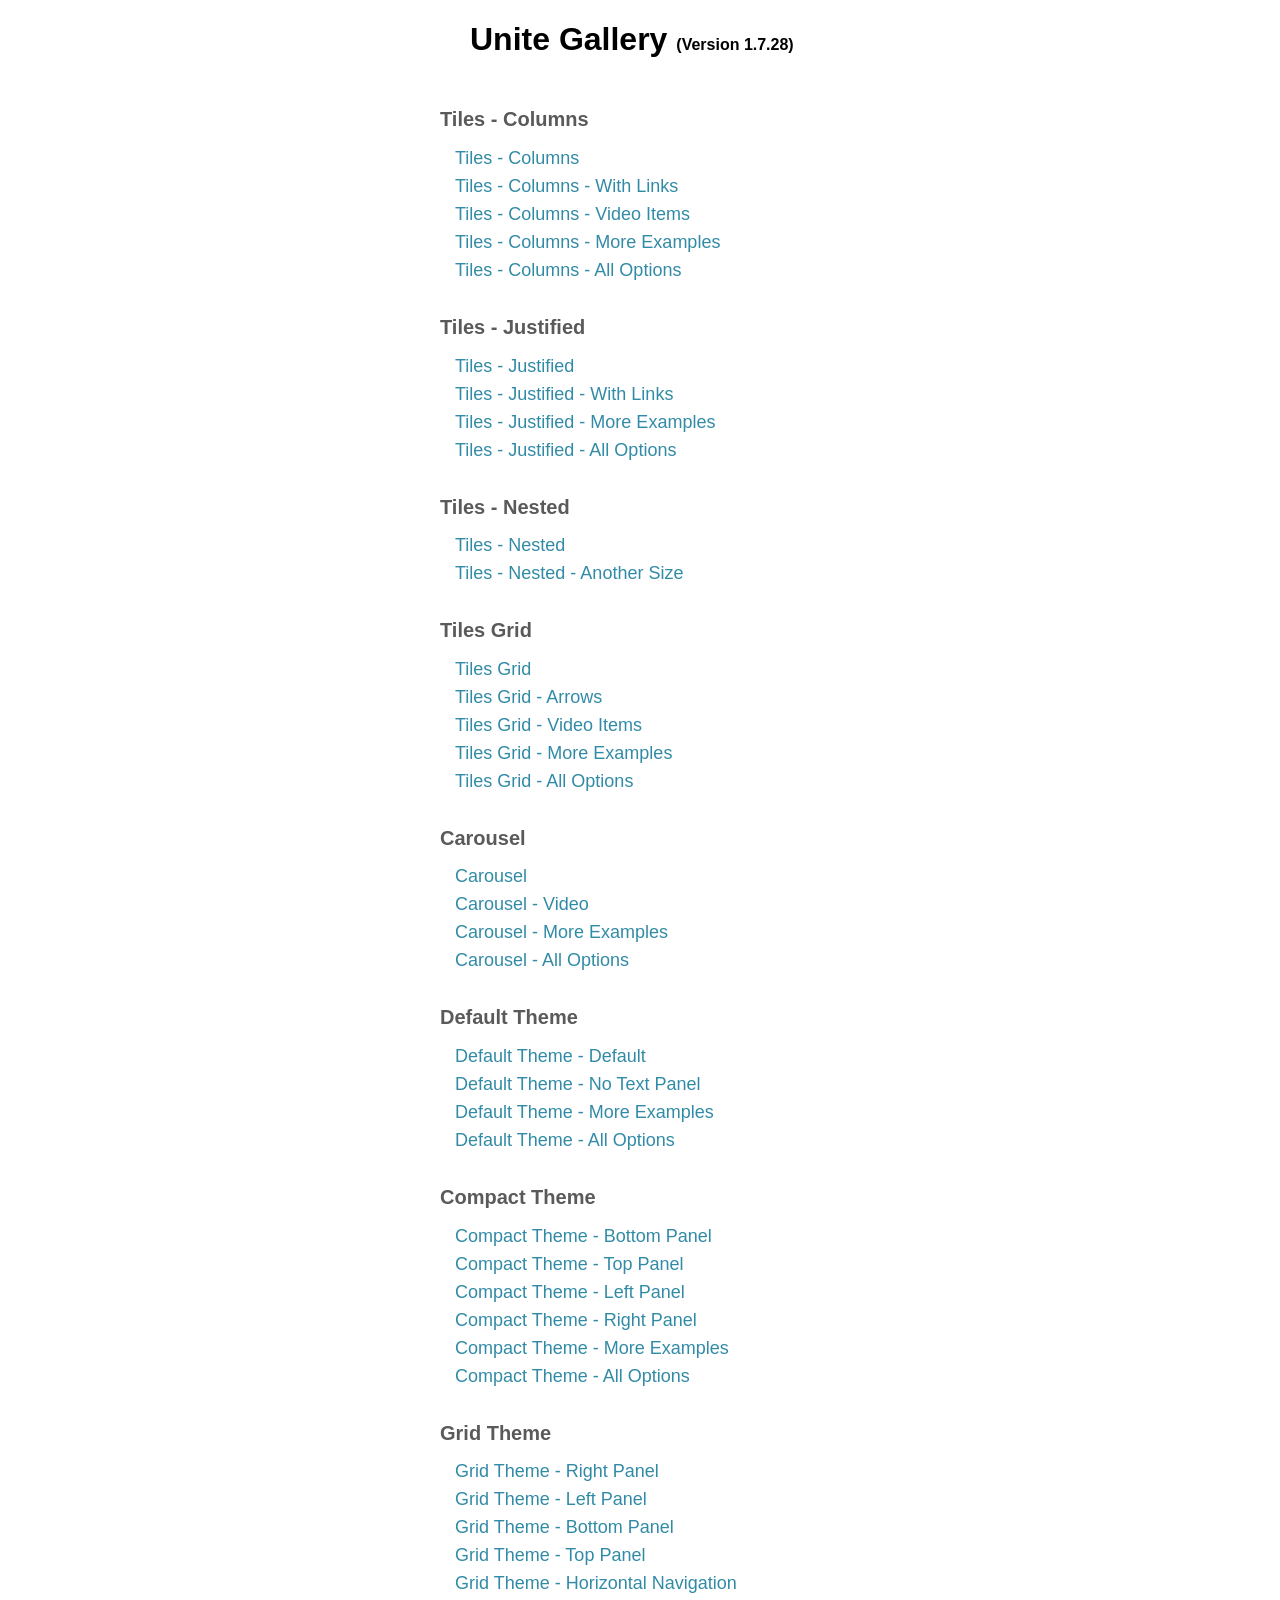
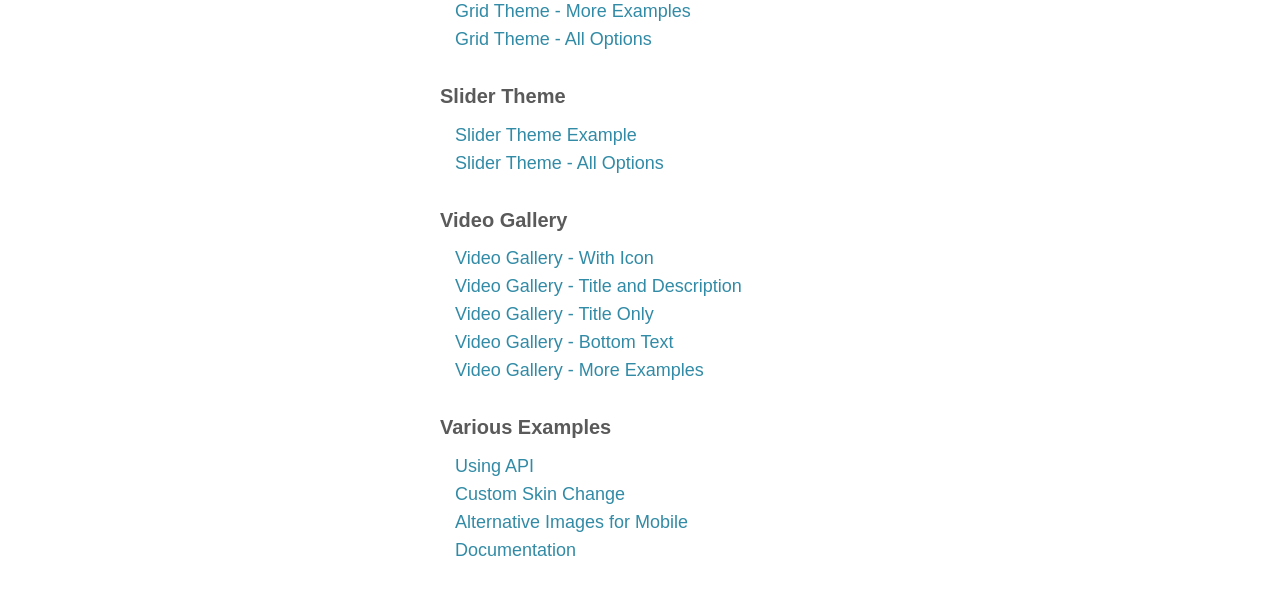
<file: app/libs/unitegallery/package/index.html>
<!DOCTYPE html>

<html xmlns="http://www.w3.org/1999/xhtml">
<head>
<meta http-equiv="Content-Type" content="text/html; charset=UTF-8" />
<title>Unite Gallery</title>

	<script type='text/javascript' src='unitegallery/js/jquery-11.0.min.js'></script>		
	
	<style>
		body{
			font-family:sans-serif,verdana;
			color:#5A5A5A;
		}
		
		.main{
			margin:0px auto;
			width:400px;
			padding-bottom:20px;
		}
		
		ul{
			margin:0px;
			padding:0px;
			display:block;			
		}
		
		ul li{
			text-align:left;
			list-style:none;
			margin-top:7px;
			padding-left:15px;
		}
		
		ul li a{
			text-decoration:none;
			font-size:18px;
			color:#328BA6;
		}
		
		ul li a:hover{
			color:#40A632;
		}
		
		h1{
			padding-left:30px;
			margin-bottom:50px;
		}
		h1 a{
			text-decoration:none;
			color:#000000;
		}
		h1 a:hover{
			text-decoration:underline;
		}
		
		h1 span{
			font-size:16px;
		}
		
		h2{
			margin-top:35px;
			font-size:20px;
		}
		
	</style>
	
</head>

<body>
	
	<div class="main">
		<h1><a href="http://unitegallery.net" target="_blank">Unite Gallery</a> <span><a href="unitegallery/release_log.txt" target="_blank">(Version 1.7.28)</a></span></h1>

		<h2>Tiles - Columns</h2>
		
		<ul>
			<li>
				<a href="tiles_columns.html" target="_blank">Tiles - Columns</a>
			</li>
			<li>
				<a href="tiles_columns_links.html" target="_blank">Tiles - Columns - With Links</a>
			</li>
			<li>
				<a href="tiles_columns_video.html" target="_blank">Tiles - Columns - Video Items</a>
			</li>
			<li>
				<a href="http://unitegallery.net/index.php?page=tiles-columns-variuos" target="_blank">Tiles - Columns - More Examples</a>
			</li>
			<li>
				<a href="http://unitegallery.net/index.php?page=tiles-columns-options" target="_blank">Tiles - Columns - All Options</a>
			</li>
			
		</ul>
		
		<h2>Tiles - Justified</h2>
		
		<ul>
			<li>
				<a href="tiles_justified.html" target="_blank">Tiles - Justified</a>
			</li>
			<li>
				<a href="tiles_justified_links.html" target="_blank">Tiles - Justified - With Links</a>
			</li>
			<li>
				<a href="http://unitegallery.net/index.php?page=tiles-justified-various" target="_blank">Tiles - Justified - More Examples</a>
			</li>
			<li>
				<a href="http://unitegallery.net/index.php?page=tiles-justified-options" target="_blank">Tiles - Justified - All Options</a>
			</li>
		</ul>

		<h2>Tiles - Nested</h2>
		
		<ul>
			<li>
				<a href="tiles_nested.html" target="_blank">Tiles - Nested</a>
			</li>
			<li>
				<a href="tiles_nested_size.html" target="_blank">Tiles - Nested - Another Size</a>
			</li>
		</ul>
	
		<h2>Tiles Grid</h2>
		
		<ul>
			<li>
				<a href="tilesgrid.html" target="_blank">Tiles Grid</a>
			</li>
			<li>
				<a href="tilesgrid_arrows.html" target="_blank">Tiles Grid - Arrows</a>
			</li>
			<li>
				<a href="tilesgrid_video.html" target="_blank">Tiles Grid - Video Items</a>
			</li>
			<li>
				<a href="http://unitegallery.net/index.php?page=tilesgrid-variuos" target="_blank">Tiles Grid - More Examples</a>
			</li>
			<li>
				<a href="http://unitegallery.net/index.php?page=tilesgrid-options" target="_blank">Tiles Grid - All Options</a>
			</li>
		</ul>
		
		<h2>Carousel</h2>
		
		<ul>
			<li>
				<a href="carousel.html" target="_blank">Carousel</a>
			</li>
			<li>
				<a href="carousel_video.html" target="_blank">Carousel - Video</a>
			</li>
			<li>
				<a href="http://unitegallery.net/index.php?page=carousel-various" target="_blank">Carousel - More Examples</a>
			</li>
			<li>
				<a href="http://unitegallery.net/index.php?page=carousel-options" target="_blank">Carousel - All Options</a>
			</li>
		</ul>
		
			
		<h2>Default Theme</h2>
		
		<ul>
			<li>
				<a href="default.html" target="_blank">Default Theme - Default</a>
			</li>
			<li>
				<a href="default_no_panel.html" target="_blank">Default Theme - No Text Panel</a>
			</li>
			<li>
				<a href="http://unitegallery.net/index.php?page=default-variuos" target="_blank">Default Theme - More Examples</a>
			</li>
			<li>
				<a href="http://unitegallery.net/index.php?page=default-options" target="_blank">Default Theme - All Options</a>
			</li>
		</ul>
		
		<h2>Compact Theme</h2>
		
		<ul>
			<li>
				<a href="compact_bottom.html" target="_blank">Compact Theme - Bottom Panel</a>
			</li>
			<li>
				<a href="compact_top.html" target="_blank">Compact Theme - Top Panel</a>
			</li>
			<li>
				<a href="compact_left.html" target="_blank">Compact Theme - Left Panel</a>
			</li>
			<li>
				<a href="compact_right.html" target="_blank">Compact Theme - Right Panel</a>
			</li>
			<li>
				<a href="http://unitegallery.net/index.php?page=compact-variuos" target="_blank">Compact Theme - More Examples</a>
			</li>
			<li>
				<a href="http://unitegallery.net/index.php?page=compact-options" target="_blank">Compact Theme - All Options</a>
			</li>
		</ul>
		
		<h2>Grid Theme</h2>
		
		<ul>
			<li>
				<a href="grid_right.html" target="_blank">Grid Theme - Right Panel</a>
			</li>
			<li>
				<a href="grid_left.html" target="_blank">Grid Theme - Left Panel</a>
			</li>
			<li>
				<a href="grid_bottom.html" target="_blank">Grid Theme - Bottom Panel</a>
			</li>
			<li>
				<a href="grid_top.html" target="_blank">Grid Theme - Top Panel</a>
			</li>
			<li>
				<a href="grid_horizontal.html" target="_blank">Grid Theme - Horizontal Navigation</a>
			</li>
			<li>
				<a href="http://unitegallery.net/index.php?page=grid-various" target="_blank">Grid Theme - More Examples</a>
			</li>
			<li>
				<a href="http://unitegallery.net/index.php?page=grid-options" target="_blank">Grid Theme - All Options</a>
			</li>
		</ul>
		
		<h2>Slider Theme</h2>
		
		<ul>
			<li>
				<a href="slider.html" target="_blank">Slider Theme Example</a>
			</li>
			<li>
				<a href="http://unitegallery.net/index.php?page=slider-options" target="_blank">Slider Theme - All Options</a>
			</li>
		</ul>
	
		<h2>Video Gallery</h2>
		
		<ul>
			<li>
				<a href="video_icon.html" target="_blank">Video Gallery - With Icon</a>
			</li>
			<li>
				<a href="video_both.html" target="_blank">Video Gallery - Title and Description</a>
			</li>
			<li>
				<a href="video_title.html" target="_blank">Video Gallery - Title Only</a>
			</li>
			<li>
				<a href="video_bottom.html" target="_blank">Video Gallery - Bottom Text</a>
			</li>
			<li>
				<a href="http://unitegallery.net/index.php?page=video-theme-options" target="_blank">Video Gallery - More Examples</a>
			</li>
		</ul>
		
		<h2>Various Examples</h2>
		
		<ul>
			<li>
				<a href="api.html" target="_blank">Using API</a>
			</li>
			<li>
				<a href="skin.html" target="_blank">Custom Skin Change</a>
			</li>
			<li>
				<a href="alter_images.html" target="_blank">Alternative Images for Mobile</a>
			</li>
			<li>
				<a href="http://unitegallery.net/index.php?page=documentation" target="_blank">Documentation</a>
			</li>
		</ul>
		
	</div>

</body>
</html>
</file>
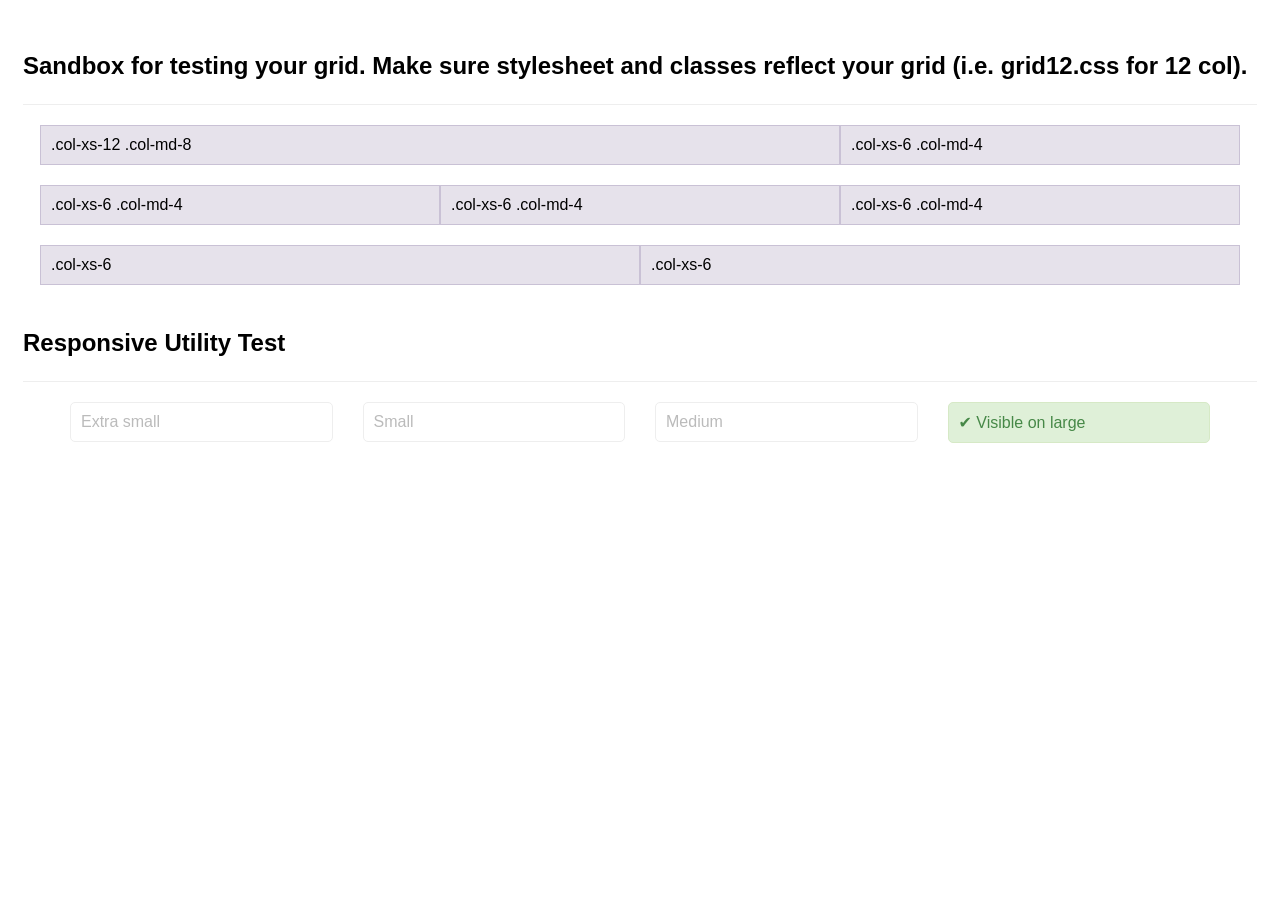
<file: app/libs/bootstrap-grid-only/css/sandbox.html>
<!DOCTYPE html>
<html lang="en">
<head>
  <meta charset="utf-8">
  <meta content="IE=edge" http-equiv="X-UA-Compatible">
  <meta content="width=device-width, initial-scale=1" name="viewport">
  <title>Grid Template Sandbox</title>
  <link rel="stylesheet" href="grid12.css">
  <style>
    .grid-test, .responsive-utilities-test {
      margin:1em 2em;    
    }
    .grid-test [class*="col-"] {
      background: rgba(86, 61, 124, 0.15);
      border: 1px solid rgba(86, 61, 124, 0.2);
      padding:10px;
    }
    .responsive-utilities-test [class*="col-"] [class*="visible-"],
    .responsive-utilities-test [class*="col-"] [class*="hidden-"] {
      padding:10px;
      display:block;
      border: 1px solid #eee;
      background:#FFF;
      border-radius:5px;
      color:#bbb;
    }
    .responsive-utilities-test [class*="col-"] [class*="visible-"] {
      background: #dff0d8;
      border: 1px solid #d6e9c6;
      color: #468847;
    }
    .row { margin-bottom:20px;}
    body { font-family: helvetica, verdana, sans; }
    h2 { border-bottom: solid 1px #EEE; padding:1em 0; }
  </style>
</head>
<body>
  <div class="container-fluid">
    <h2>Sandbox for testing your grid. Make sure stylesheet and classes reflect your grid (i.e. grid12.css for 12 col).</h2>
    <div class="grid-test">
      <div class="row">
        <div class="col-xs-12 col-md-8">.col-xs-12 .col-md-8</div>
        <div class="col-xs-6 col-md-4">.col-xs-6 .col-md-4</div>
      </div>
      <div class="row">
        <div class="col-xs-6 col-md-4">.col-xs-6 .col-md-4</div>
        <div class="col-xs-6 col-md-4">.col-xs-6 .col-md-4</div>
        <div class="col-xs-6 col-md-4">.col-xs-6 .col-md-4</div>
      </div>
      <div class="row">
        <div class="col-xs-6">.col-xs-6</div>
        <div class="col-xs-6">.col-xs-6</div>
      </div>
    </div>
  
    <h2>Responsive Utility Test</h2>
    <div class="row responsive-utilities-test visible-on">
      <div class="col-xs-6 col-sm-3">
        <span class="hidden-xs">Extra small</span>
        <span class="visible-xs-block">✔ Visible on x-small</span>
      </div>
      <div class="col-xs-6 col-sm-3">
        <span class="hidden-sm">Small</span>
        <span class="visible-sm-block">✔ Visible on small</span>
      </div>
      <div class="clearfix visible-xs-block"></div>
      <div class="col-xs-6 col-sm-3">
        <span class="hidden-md">Medium</span>
        <span class="visible-md-block">✔ Visible on medium</span>
      </div>
      <div class="col-xs-6 col-sm-3">
        <span class="hidden-lg">Large</span>
        <span class="visible-lg-block">✔ Visible on large</span>
      </div>
    </div>
  </div>
</body>
</html>
</file>
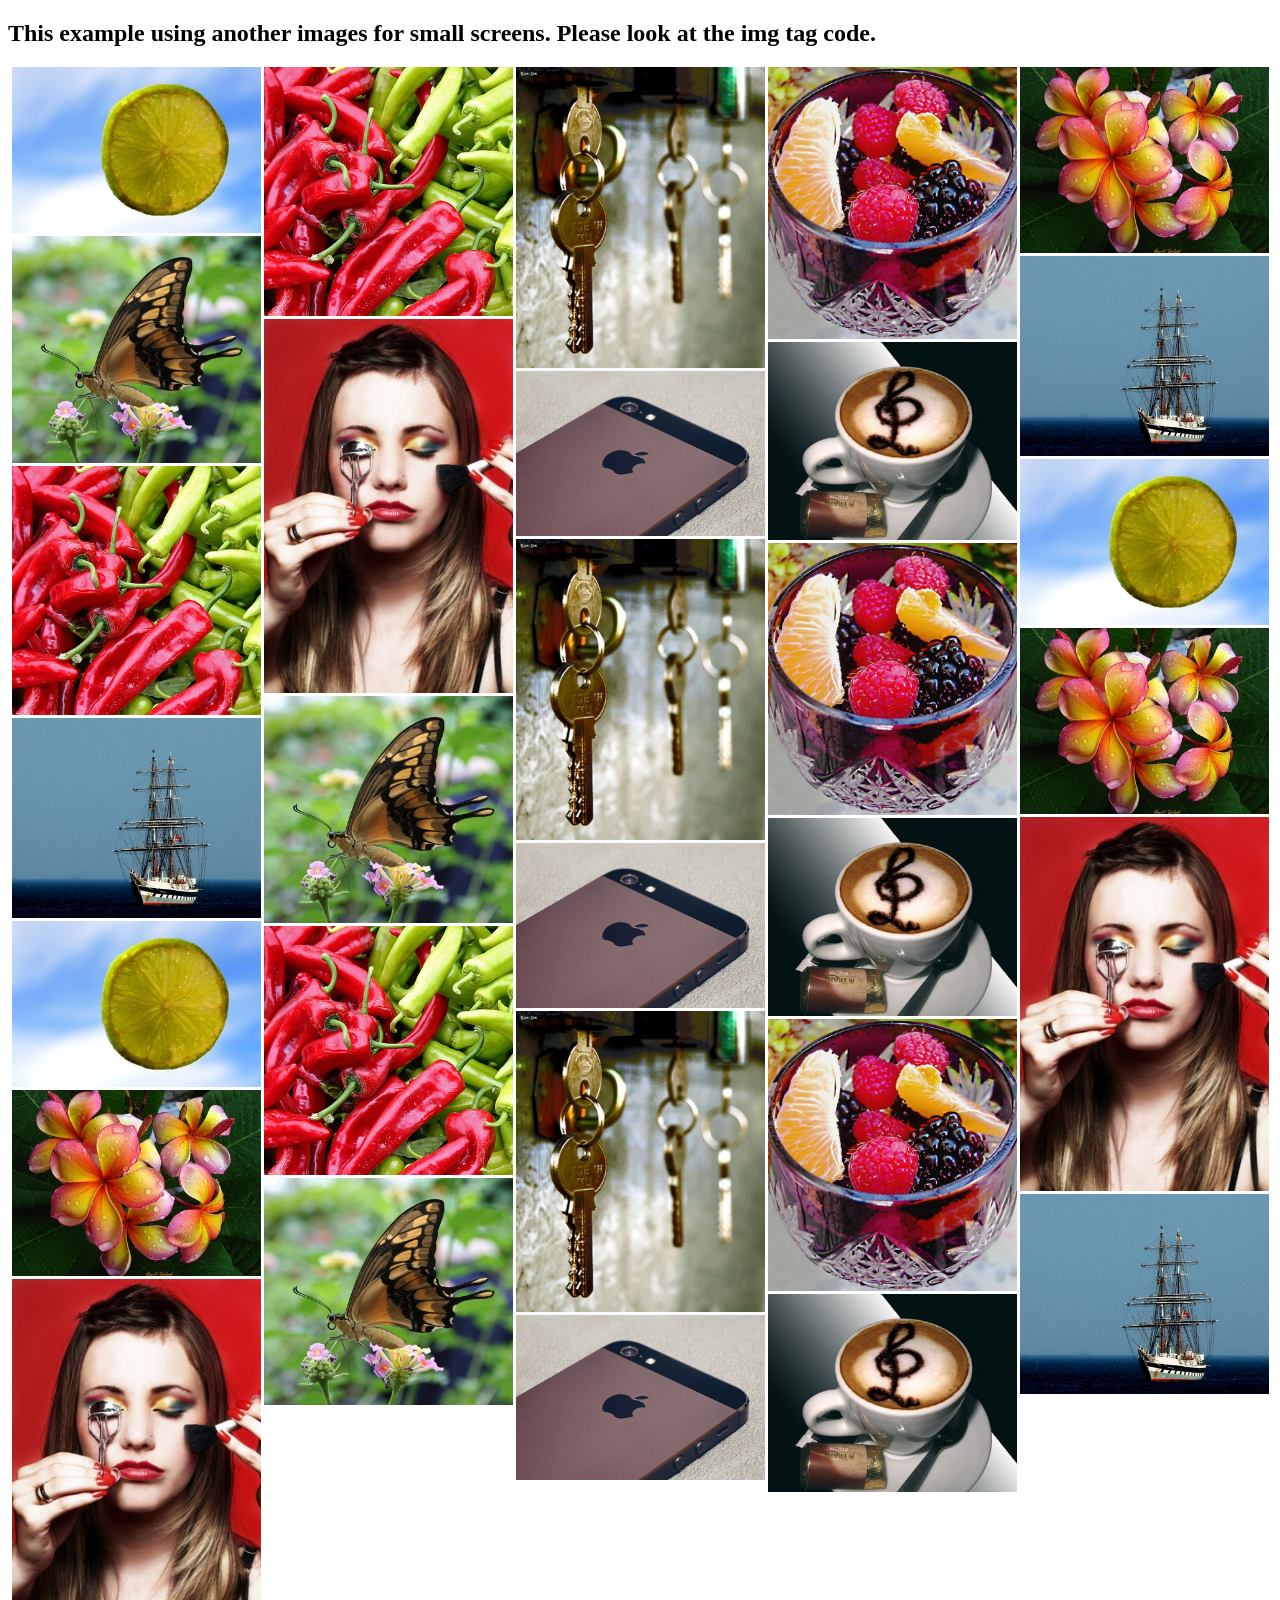
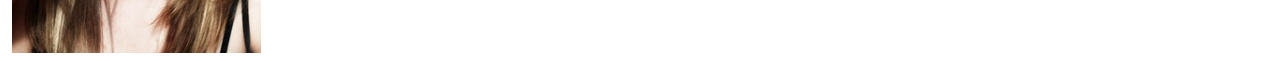
<file: app/libs/unitegallery/package/alter_images.html>
<!DOCTYPE html>

<html xmlns="http://www.w3.org/1999/xhtml">
<head>
<meta http-equiv="Content-Type" content="text/html; charset=UTF-8" />
<title>Unite Gallery - Alternative Image For Mobile</title>

	<script type='text/javascript' src='unitegallery/js/jquery-11.0.min.js'></script>	
	<script type='text/javascript' src='unitegallery/js/unitegallery.min.js'></script>	

	<link rel='stylesheet' href='unitegallery/css/unite-gallery.css' type='text/css' />
	
	<script type='text/javascript' src='unitegallery/themes/tiles/ug-theme-tiles.js'></script>
	
	
</head>

<body>
	
	<h2>This example using another images for small screens. Please look at the img tag code. </h2>
	
	<div id="gallery" style="display:none;">

		<a href="http://unitegallery.net">
		<img alt="Lemon Slice"
		     src="images/thumbs/tile1.jpg"
		     data-image="images/big/tile1.jpg"
		     data-image-mobile="images/thumbs/tile1.jpg"
		     data-thumb-mobile="images/thumbs/tile1.jpg"
		     data-description="This is a Lemon Slice"
		     style="display:none">
		</a>

		<a href="http://unitegallery.net">
		<img alt="Peppers"
		     src="images/thumbs/tile2.jpg"
		     data-image="images/big/tile2.jpg"
		     data-image-mobile="images/thumbs/tile2.jpg"
		     data-thumb-mobile="images/thumbs/tile2.jpg"
		     data-description="Those are peppers"
		     style="display:none">
		</a>

		<a href="http://unitegallery.net">
		<img alt="Keys"
		     src="images/thumbs/tile3.jpg"
		     data-image="images/big/tile3.jpg"
		     data-image-mobile="images/thumbs/tile3.jpg"
		     data-thumb-mobile="images/thumbs/tile3.jpg"
		     data-description="Those are keys"
		     style="display:none">
		</a>

		<a href="http://unitegallery.net">
		<img alt="Friuts in cup"
		     src="images/thumbs/tile4.jpg"
		     data-image="images/big/tile4.jpg"
		     data-image-mobile="images/thumbs/tile4.jpg"
		     data-thumb-mobile="images/thumbs/tile4.jpg"
		     data-description="Those are friuts in a cup"
		     style="display:none">
		</a>

		<a href="http://unitegallery.net">
		<img alt="Yellow Flowers"
		     src="images/thumbs/tile5.jpg"
		     data-image="images/big/tile5.jpg"
		     data-image-mobile="images/thumbs/tile5.jpg"
		     data-thumb-mobile="images/thumbs/tile5.jpg"
		     data-description="Those are yellow flowers"
		     style="display:none">
		</a>

		<a href="http://unitegallery.net">
		<img alt="Butterfly"
		     src="images/thumbs/tile6.jpg"
		     data-image="images/big/tile6.jpg"
		     data-image-mobile="images/thumbs/tile6.jpg"
		     data-thumb-mobile="images/thumbs/tile6.jpg"
		     data-description="This is butterfly"
		     style="display:none">
		</a>

		<a href="http://unitegallery.net">
		<img alt="Boat"
		     src="images/thumbs/tile7.jpg"
		     data-image="images/big/tile7.jpg"
		     data-image-mobile="images/thumbs/tile7.jpg"
		     data-thumb-mobile="images/thumbs/tile7.jpg"
		     data-description="This is a boat"
		     style="display:none">
		</a>

		<a href="http://unitegallery.net">
		<img alt="Woman"
		     src="images/thumbs/tile8.jpg"
		     data-image="images/big/tile8.jpg"
		     data-image-mobile="images/thumbs/tile8.jpg"
		     data-thumb-mobile="images/thumbs/tile8.jpg"
		     data-description="This is a woman"
		     style="display:none">
		</a>

		<a href="http://unitegallery.net">
		<img alt="Cup Of Coffee"
		     src="images/thumbs/tile9.jpg"
		     data-image="images/big/tile9.jpg"
		     data-image-mobile="images/thumbs/tile9.jpg"
		     data-thumb-mobile="images/thumbs/tile9.jpg"
		     data-description="This is cup of coffee"
		     style="display:none">
		</a>

		<a href="http://unitegallery.net">
		<img alt="Iphone Back"
		     src="images/thumbs/tile10.jpg"
		     data-image="images/big/tile10.jpg"
		     data-image-mobile="images/thumbs/tile10.jpg"
		     data-thumb-mobile="images/thumbs/tile10.jpg"
		     data-description="This is iphone back"
		     style="display:none">
		</a>
		
		<a href="http://unitegallery.net">
		<img alt="Lemon Slice"
		     src="images/thumbs/tile1.jpg"
		     data-image="images/big/tile1.jpg"
		     data-image-mobile="images/thumbs/tile1.jpg"
		     data-thumb-mobile="images/thumbs/tile1.jpg"
		     data-description="This is a Lemon Slice"
		     style="display:none">
		</a>

		<a href="http://unitegallery.net">
		<img alt="Peppers"
		     src="images/thumbs/tile2.jpg"
		     data-image="images/big/tile2.jpg"
		     data-image-mobile="images/thumbs/tile2.jpg"
		     data-thumb-mobile="images/thumbs/tile2.jpg"
		     data-description="Those are peppers"
		     style="display:none">
		</a>

		<a href="http://unitegallery.net">
		<img alt="Keys"
		     src="images/thumbs/tile3.jpg"
		     data-image="images/big/tile3.jpg"
		     data-image-mobile="images/thumbs/tile3.jpg"
		     data-thumb-mobile="images/thumbs/tile3.jpg"
		     data-description="Those are keys"
		     style="display:none">
		</a>

		<a href="http://unitegallery.net">
		<img alt="Friuts in cup"
		     src="images/thumbs/tile4.jpg"
		     data-image="images/big/tile4.jpg"
		     data-image-mobile="images/thumbs/tile4.jpg"
		     data-thumb-mobile="images/thumbs/tile4.jpg"
		     data-description="Those are friuts in a cup"
		     style="display:none">
		</a>

		<a href="http://unitegallery.net">
		<img alt="Yellow Flowers"
		     src="images/thumbs/tile5.jpg"
		     data-image="images/big/tile5.jpg"
		     data-image-mobile="images/thumbs/tile5.jpg"
		     data-thumb-mobile="images/thumbs/tile5.jpg"
		     data-description="Those are yellow flowers"
		     style="display:none">
		</a>

		<a href="http://unitegallery.net">
		<img alt="Butterfly"
		     src="images/thumbs/tile6.jpg"
		     data-image="images/big/tile6.jpg"
		     data-image-mobile="images/thumbs/tile6.jpg"
		     data-thumb-mobile="images/thumbs/tile6.jpg"
		     data-description="This is butterfly"
		     style="display:none">
		</a>

		<a href="http://unitegallery.net">
		<img alt="Boat"
		     src="images/thumbs/tile7.jpg"
		     data-image="images/big/tile7.jpg"
		     data-image-mobile="images/thumbs/tile7.jpg"
		     data-thumb-mobile="images/thumbs/tile7.jpg"
		     data-description="This is a boat"
		     style="display:none">
		</a>

		<a href="http://unitegallery.net">
		<img alt="Woman"
		     src="images/thumbs/tile8.jpg"
		     data-image="images/big/tile8.jpg"
		     data-image-mobile="images/thumbs/tile8.jpg"
		     data-thumb-mobile="images/thumbs/tile8.jpg"
		     data-description="This is a woman"
		     style="display:none">
		</a>

		<a href="http://unitegallery.net">
		<img alt="Cup Of Coffee"
		     src="images/thumbs/tile9.jpg"
		     data-image="images/big/tile9.jpg"
		     data-image-mobile="images/thumbs/tile9.jpg"
		     data-thumb-mobile="images/thumbs/tile9.jpg"
		     data-description="This is cup of coffee"
		     style="display:none">
		</a>

		<a href="http://unitegallery.net">
		<img alt="Iphone Back"
		     src="images/thumbs/tile10.jpg"
		     data-image="images/big/tile10.jpg"
		     data-image-mobile="images/thumbs/tile10.jpg"
		     data-thumb-mobile="images/thumbs/tile10.jpg"
		     data-description="This is iphone back"
		     style="display:none">
		</a>
		<a href="http://unitegallery.net">
		<img alt="Lemon Slice"
		     src="images/thumbs/tile1.jpg"
		     data-image="images/big/tile1.jpg"
		     data-image-mobile="images/thumbs/tile1.jpg"
		     data-thumb-mobile="images/thumbs/tile1.jpg"
		     data-description="This is a Lemon Slice"
		     style="display:none">
		</a>

		<a href="http://unitegallery.net">
		<img alt="Peppers"
		     src="images/thumbs/tile2.jpg"
		     data-image="images/big/tile2.jpg"
		     data-image-mobile="images/thumbs/tile2.jpg"
		     data-thumb-mobile="images/thumbs/tile2.jpg"
		     data-description="Those are peppers"
		     style="display:none">
		</a>

		<a href="http://unitegallery.net">
		<img alt="Keys"
		     src="images/thumbs/tile3.jpg"
		     data-image="images/big/tile3.jpg"
		     data-image-mobile="images/thumbs/tile3.jpg"
		     data-thumb-mobile="images/thumbs/tile3.jpg"
		     data-description="Those are keys"
		     style="display:none">
		</a>

		<a href="http://unitegallery.net">
		<img alt="Friuts in cup"
		     src="images/thumbs/tile4.jpg"
		     data-image="images/big/tile4.jpg"
		     data-image-mobile="images/thumbs/tile4.jpg"
		     data-thumb-mobile="images/thumbs/tile4.jpg"
		     data-description="Those are friuts in a cup"
		     style="display:none">
		</a>

		<a href="http://unitegallery.net">
		<img alt="Yellow Flowers"
		     src="images/thumbs/tile5.jpg"
		     data-image="images/big/tile5.jpg"
		     data-image-mobile="images/thumbs/tile5.jpg"
		     data-thumb-mobile="images/thumbs/tile5.jpg"
		     data-description="Those are yellow flowers"
		     style="display:none">
		</a>

		<a href="http://unitegallery.net">
		<img alt="Butterfly"
		     src="images/thumbs/tile6.jpg"
		     data-image="images/big/tile6.jpg"
		     data-image-mobile="images/thumbs/tile6.jpg"
		     data-thumb-mobile="images/thumbs/tile6.jpg"
		     data-description="This is butterfly"
		     style="display:none">
		</a>

		<a href="http://unitegallery.net">
		<img alt="Boat"
		     src="images/thumbs/tile7.jpg"
		     data-image="images/big/tile7.jpg"
		     data-image-mobile="images/thumbs/tile7.jpg"
		     data-thumb-mobile="images/thumbs/tile7.jpg"
		     data-description="This is a boat"
		     style="display:none">
		</a>

		<a href="http://unitegallery.net">
		<img alt="Woman"
		     src="images/thumbs/tile8.jpg"
		     data-image="images/big/tile8.jpg"
		     data-image-mobile="images/thumbs/tile8.jpg"
		     data-thumb-mobile="images/thumbs/tile8.jpg"
		     data-description="This is a woman"
		     style="display:none">
		</a>

		<a href="http://unitegallery.net">
		<img alt="Cup Of Coffee"
		     src="images/thumbs/tile9.jpg"
		     data-image="images/big/tile9.jpg"
		     data-image-mobile="images/thumbs/tile9.jpg"
		     data-thumb-mobile="images/thumbs/tile9.jpg"
		     data-description="This is cup of coffee"
		     style="display:none">
		</a>

		<a href="http://unitegallery.net">
		<img alt="Iphone Back"
		     src="images/thumbs/tile10.jpg"
		     data-image="images/big/tile10.jpg"
		     data-image-mobile="images/thumbs/tile10.jpg"
		     data-thumb-mobile="images/thumbs/tile10.jpg"
		     data-description="This is iphone back"
		     style="display:none">
		</a>

			 
	</div>
	
	<script type="text/javascript">

		jQuery(document).ready(function(){

			jQuery("#gallery").unitegallery();

		});
		
	</script>


</body>
</html>
</file>
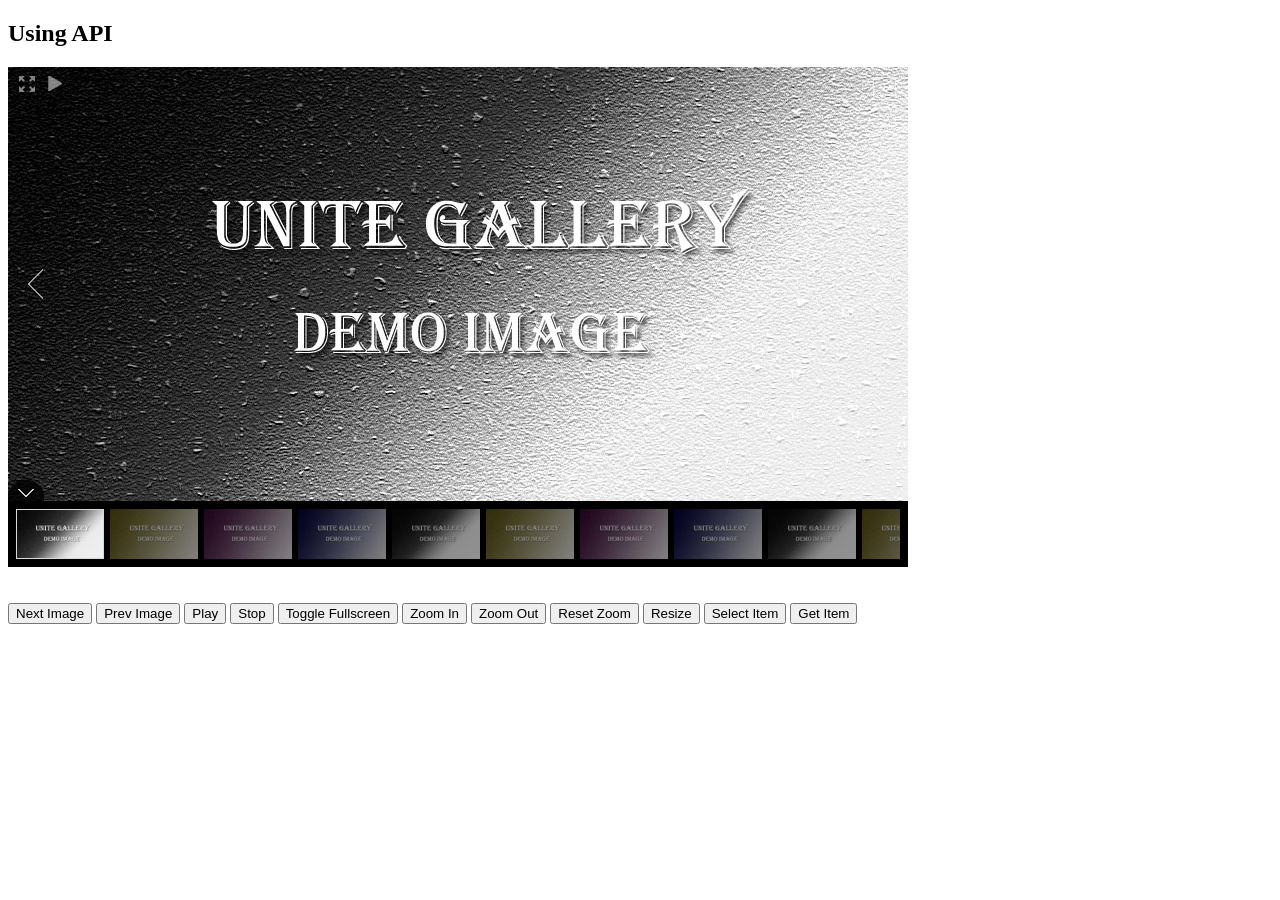
<file: app/libs/unitegallery/package/api.html>
<!DOCTYPE html>

<html xmlns="http://www.w3.org/1999/xhtml">
<head>
<meta http-equiv="Content-Type" content="text/html; charset=UTF-8" />
<title>Unite Gallery - Using API</title>

	<script type='text/javascript' src='unitegallery/js/jquery-11.0.min.js'></script>	
	<script type='text/javascript' src='unitegallery/js/unitegallery.min.js'></script>	

	<link rel='stylesheet' href='unitegallery/css/unite-gallery.css' type='text/css' />
	
	<script type='text/javascript' src='unitegallery/themes/compact/ug-theme-compact.js'></script>
	
	
</head>

<body>
	
	<h2>Using API</h2>
	
	<div id="gallery" style="display:none;">
	
		<img alt="Preview Image 1"
			 src="images/thumbs/thumb1.jpg"
			 data-image="images/big/image1.jpg"
			 data-description="Preview Image 1 Description">
		
		<img alt="Preview Image 2"
			 src="images/thumbs/thumb2.jpg"
			 data-image="images/big/image2.jpg"
			 data-description="Preview Image 2 Description">
			 
		<img alt="Preview Image 3"
			 src="images/thumbs/thumb3.jpg"
			 data-image="images/big/image3.jpg"
			 data-description="Preview Image 3 Description">
			 
		<img alt="Preview Image 4"
			 src="images/thumbs/thumb4.jpg"
			 data-image="images/big/image4.jpg"
			 data-description="Preview Image 4 Description">
		
		<img alt="Preview Image 5"
			 src="images/thumbs/thumb1.jpg"
			 data-image="images/big/image1.jpg"
			 data-description="Preview Image 5 Description">
		
		<img alt="Preview Image 6"
			 src="images/thumbs/thumb2.jpg"
			 data-image="images/big/image2.jpg"
			 data-description="Preview Image 6 Description">
			 
		<img alt="Preview Image 7"
			 src="images/thumbs/thumb3.jpg"
			 data-image="images/big/image3.jpg"
			 data-description="Preview Image 7 Description">
			 
		<img alt="Preview Image 8"
			 src="images/thumbs/thumb4.jpg"
			 data-image="images/big/image4.jpg"
			 data-description="Preview Image 8 Description">
			 
		<img alt="Preview Image 9"
			 src="images/thumbs/thumb1.jpg"
			 data-image="images/big/image1.jpg"
			 data-description="Preview Image 9 Description">
		
		<img alt="Preview Image 10"
			 src="images/thumbs/thumb2.jpg"
			 data-image="images/big/image2.jpg"
			 data-description="Preview Image 10 Description">
			 
		<img alt="Preview Image 11"
			 src="images/thumbs/thumb3.jpg"
			 data-image="images/big/image3.jpg"
			 data-description="Preview Image 11 Description">
			 
		<img alt="Preview Image 12"
			 src="images/thumbs/thumb4.jpg"
			 data-image="images/big/image4.jpg"
			 data-description="Preview Image 12 Description">
			 
		<img alt="Preview Image 13"
			 src="images/thumbs/thumb1.jpg"
			 data-image="images/big/image1.jpg"
			 data-description="Preview Image 13 Description">
		
		<img alt="Preview Image 14"
			 src="images/thumbs/thumb2.jpg"
			 data-image="images/big/image2.jpg"
			 data-description="Preview Image 14 Description">
			 
		<img alt="Preview Image 15"
			 src="images/thumbs/thumb3.jpg"
			 data-image="images/big/image3.jpg"
			 data-description="Preview Image 15 Description">
			 
		<img alt="Preview Image 16"
			 src="images/thumbs/thumb4.jpg"
			 data-image="images/big/image4.jpg"
			 data-description="Preview Image 16 Description">
			 
	</div>
	
	<br><br>		
		<input type="button" value="Next Image" onclick="api.nextItem()">
		<input type="button" value="Prev Image" onclick="api.prevItem()">
		<input type="button" value="Play" onclick="api.play()">
		<input type="button" value="Stop" onclick="api.stop()">
		<input type="button" value="Toggle Fullscreen" onclick="api.toggleFullscreen()">
		<input type="button" value="Zoom In" onclick="api.zoomIn()">
		<input type="button" value="Zoom Out" onclick="api.zoomOut()">
		<input type="button" value="Reset Zoom" onclick="api.resetZoom()">
		<input type="button" value="Resize" onclick="api.resize(800)">
		<input type="button" value="Select Item" onclick="api.selectItem(4)">
		<input type="button" value="Get Item" onclick="alert(api.getItem(4).title)">
	<br><br>		
			
	
		
	<script type="text/javascript">
		var api;

		jQuery(document).ready(function(){
			api = jQuery("#gallery").unitegallery();
		
		
			//those are the eventws you can use:
			
			api.on("item_change",function(num, data){		//on item change, get item number and item data
				
				if(console)
					console.log(data);
				//do something
			});
	
			api.on("resize",function(){				//on gallery resize
				//do something
			});
	
			api.on("enter_fullscreen",function(){	//on enter fullscreen
				//do something
			});
	
			api.on("exit_fullscreen",function(){	//on exit fulscreen
				//do something
			});
			
			api.on("play",function(){				//on start playing
				//do something
			});
	
			api.on("stop",function(){				//on stop playing
				//do something
			});
	
			api.on("pause",function(){				//on pause playing
				//do something
			});
	
			api.on("continue",function(){			//on continue playing
				//do something
			});
			
			
		});
			
			
	</script>

	
</body>
</html>
</file>
<file: app/libs/bootstrap-grid-only/css/grid12.css>
@-ms-viewport {
  width: device-width;
}
.visible-xs,
.visible-sm,
.visible-md,
.visible-lg {
  display: none !important;
}
.visible-xs-block,
.visible-xs-inline,
.visible-xs-inline-block,
.visible-sm-block,
.visible-sm-inline,
.visible-sm-inline-block,
.visible-md-block,
.visible-md-inline,
.visible-md-inline-block,
.visible-lg-block,
.visible-lg-inline,
.visible-lg-inline-block {
  display: none !important;
}
@media (max-width: 767px) {
  .visible-xs {
    display: block !important;
  }
  table.visible-xs {
    display: table;
  }
  tr.visible-xs {
    display: table-row !important;
  }
  th.visible-xs,
  td.visible-xs {
    display: table-cell !important;
  }
}
@media (max-width: 767px) {
  .visible-xs-block {
    display: block !important;
  }
}
@media (max-width: 767px) {
  .visible-xs-inline {
    display: inline !important;
  }
}
@media (max-width: 767px) {
  .visible-xs-inline-block {
    display: inline-block !important;
  }
}
@media (min-width: 768px) and (max-width: 991px) {
  .visible-sm {
    display: block !important;
  }
  table.visible-sm {
    display: table;
  }
  tr.visible-sm {
    display: table-row !important;
  }
  th.visible-sm,
  td.visible-sm {
    display: table-cell !important;
  }
}
@media (min-width: 768px) and (max-width: 991px) {
  .visible-sm-block {
    display: block !important;
  }
}
@media (min-width: 768px) and (max-width: 991px) {
  .visible-sm-inline {
    display: inline !important;
  }
}
@media (min-width: 768px) and (max-width: 991px) {
  .visible-sm-inline-block {
    display: inline-block !important;
  }
}
@media (min-width: 992px) and (max-width: 1199px) {
  .visible-md {
    display: block !important;
  }
  table.visible-md {
    display: table;
  }
  tr.visible-md {
    display: table-row !important;
  }
  th.visible-md,
  td.visible-md {
    display: table-cell !important;
  }
}
@media (min-width: 992px) and (max-width: 1199px) {
  .visible-md-block {
    display: block !important;
  }
}
@media (min-width: 992px) and (max-width: 1199px) {
  .visible-md-inline {
    display: inline !important;
  }
}
@media (min-width: 992px) and (max-width: 1199px) {
  .visible-md-inline-block {
    display: inline-block !important;
  }
}
@media (min-width: 1200px) {
  .visible-lg {
    display: block !important;
  }
  table.visible-lg {
    display: table;
  }
  tr.visible-lg {
    display: table-row !important;
  }
  th.visible-lg,
  td.visible-lg {
    display: table-cell !important;
  }
}
@media (min-width: 1200px) {
  .visible-lg-block {
    display: block !important;
  }
}
@media (min-width: 1200px) {
  .visible-lg-inline {
    display: inline !important;
  }
}
@media (min-width: 1200px) {
  .visible-lg-inline-block {
    display: inline-block !important;
  }
}
@media (max-width: 767px) {
  .hidden-xs {
    display: none !important;
  }
}
@media (min-width: 768px) and (max-width: 991px) {
  .hidden-sm {
    display: none !important;
  }
}
@media (min-width: 992px) and (max-width: 1199px) {
  .hidden-md {
    display: none !important;
  }
}
@media (min-width: 1200px) {
  .hidden-lg {
    display: none !important;
  }
}
.visible-print {
  display: none !important;
}
@media print {
  .visible-print {
    display: block !important;
  }
  table.visible-print {
    display: table;
  }
  tr.visible-print {
    display: table-row !important;
  }
  th.visible-print,
  td.visible-print {
    display: table-cell !important;
  }
}
.visible-print-block {
  display: none !important;
}
@media print {
  .visible-print-block {
    display: block !important;
  }
}
.visible-print-inline {
  display: none !important;
}
@media print {
  .visible-print-inline {
    display: inline !important;
  }
}
.visible-print-inline-block {
  display: none !important;
}
@media print {
  .visible-print-inline-block {
    display: inline-block !important;
  }
}
@media print {
  .hidden-print {
    display: none !important;
  }
}
.container {
  margin-right: auto;
  margin-left: auto;
  padding-left: 15px;
  padding-right: 15px;
}
@media (min-width: 768px) {
  .container {
    width: 750px;
  }
}
@media (min-width: 992px) {
  .container {
    width: 970px;
  }
}
@media (min-width: 1200px) {
  .container {
    width: 1170px;
  }
}
.container-fluid {
  margin-right: auto;
  margin-left: auto;
  padding-left: 15px;
  padding-right: 15px;
}
.row {
  margin-left: -15px;
  margin-right: -15px;
}
.col, .col-xs-1, .col-sm-1, .col-md-1, .col-lg-1, .col-xs-2, .col-sm-2, .col-md-2, .col-lg-2, .col-xs-3, .col-sm-3, .col-md-3, .col-lg-3, .col-xs-4, .col-sm-4, .col-md-4, .col-lg-4, .col-xs-5, .col-sm-5, .col-md-5, .col-lg-5, .col-xs-6, .col-sm-6, .col-md-6, .col-lg-6, .col-xs-7, .col-sm-7, .col-md-7, .col-lg-7, .col-xs-8, .col-sm-8, .col-md-8, .col-lg-8, .col-xs-9, .col-sm-9, .col-md-9, .col-lg-9, .col-xs-10, .col-sm-10, .col-md-10, .col-lg-10, .col-xs-11, .col-sm-11, .col-md-11, .col-lg-11, .col-xs-12, .col-sm-12, .col-md-12, .col-lg-12 {
  position: relative;
  min-height: 1px;
  padding-left: 15px;
  padding-right: 15px;
}
.col, .col-xs-1, .col-xs-2, .col-xs-3, .col-xs-4, .col-xs-5, .col-xs-6, .col-xs-7, .col-xs-8, .col-xs-9, .col-xs-10, .col-xs-11, .col-xs-12 {
  float: left;
}
.col-xs-12 {
  width: 100%;
}
.col-xs-11 {
  width: 91.66666667%;
}
.col-xs-10 {
  width: 83.33333333%;
}
.col-xs-9 {
  width: 75%;
}
.col-xs-8 {
  width: 66.66666667%;
}
.col-xs-7 {
  width: 58.33333333%;
}
.col-xs-6 {
  width: 50%;
}
.col-xs-5 {
  width: 41.66666667%;
}
.col-xs-4 {
  width: 33.33333333%;
}
.col-xs-3 {
  width: 25%;
}
.col-xs-2 {
  width: 16.66666667%;
}
.col-xs-1 {
  width: 8.33333333%;
}
.col-xs-pull-12 {
  right: 100%;
}
.col-xs-pull-11 {
  right: 91.66666667%;
}
.col-xs-pull-10 {
  right: 83.33333333%;
}
.col-xs-pull-9 {
  right: 75%;
}
.col-xs-pull-8 {
  right: 66.66666667%;
}
.col-xs-pull-7 {
  right: 58.33333333%;
}
.col-xs-pull-6 {
  right: 50%;
}
.col-xs-pull-5 {
  right: 41.66666667%;
}
.col-xs-pull-4 {
  right: 33.33333333%;
}
.col-xs-pull-3 {
  right: 25%;
}
.col-xs-pull-2 {
  right: 16.66666667%;
}
.col-xs-pull-1 {
  right: 8.33333333%;
}
.col-xs-pull-0 {
  right: auto;
}
.col-xs-push-12 {
  left: 100%;
}
.col-xs-push-11 {
  left: 91.66666667%;
}
.col-xs-push-10 {
  left: 83.33333333%;
}
.col-xs-push-9 {
  left: 75%;
}
.col-xs-push-8 {
  left: 66.66666667%;
}
.col-xs-push-7 {
  left: 58.33333333%;
}
.col-xs-push-6 {
  left: 50%;
}
.col-xs-push-5 {
  left: 41.66666667%;
}
.col-xs-push-4 {
  left: 33.33333333%;
}
.col-xs-push-3 {
  left: 25%;
}
.col-xs-push-2 {
  left: 16.66666667%;
}
.col-xs-push-1 {
  left: 8.33333333%;
}
.col-xs-push-0 {
  left: auto;
}
.col-xs-offset-12 {
  margin-left: 100%;
}
.col-xs-offset-11 {
  margin-left: 91.66666667%;
}
.col-xs-offset-10 {
  margin-left: 83.33333333%;
}
.col-xs-offset-9 {
  margin-left: 75%;
}
.col-xs-offset-8 {
  margin-left: 66.66666667%;
}
.col-xs-offset-7 {
  margin-left: 58.33333333%;
}
.col-xs-offset-6 {
  margin-left: 50%;
}
.col-xs-offset-5 {
  margin-left: 41.66666667%;
}
.col-xs-offset-4 {
  margin-left: 33.33333333%;
}
.col-xs-offset-3 {
  margin-left: 25%;
}
.col-xs-offset-2 {
  margin-left: 16.66666667%;
}
.col-xs-offset-1 {
  margin-left: 8.33333333%;
}
.col-xs-offset-0 {
  margin-left: 0%;
}
@media (min-width: 768px) {
  .col, .col-sm-1, .col-sm-2, .col-sm-3, .col-sm-4, .col-sm-5, .col-sm-6, .col-sm-7, .col-sm-8, .col-sm-9, .col-sm-10, .col-sm-11, .col-sm-12 {
    float: left;
  }
  .col-sm-12 {
    width: 100%;
  }
  .col-sm-11 {
    width: 91.66666667%;
  }
  .col-sm-10 {
    width: 83.33333333%;
  }
  .col-sm-9 {
    width: 75%;
  }
  .col-sm-8 {
    width: 66.66666667%;
  }
  .col-sm-7 {
    width: 58.33333333%;
  }
  .col-sm-6 {
    width: 50%;
  }
  .col-sm-5 {
    width: 41.66666667%;
  }
  .col-sm-4 {
    width: 33.33333333%;
  }
  .col-sm-3 {
    width: 25%;
  }
  .col-sm-2 {
    width: 16.66666667%;
  }
  .col-sm-1 {
    width: 8.33333333%;
  }
  .col-sm-pull-12 {
    right: 100%;
  }
  .col-sm-pull-11 {
    right: 91.66666667%;
  }
  .col-sm-pull-10 {
    right: 83.33333333%;
  }
  .col-sm-pull-9 {
    right: 75%;
  }
  .col-sm-pull-8 {
    right: 66.66666667%;
  }
  .col-sm-pull-7 {
    right: 58.33333333%;
  }
  .col-sm-pull-6 {
    right: 50%;
  }
  .col-sm-pull-5 {
    right: 41.66666667%;
  }
  .col-sm-pull-4 {
    right: 33.33333333%;
  }
  .col-sm-pull-3 {
    right: 25%;
  }
  .col-sm-pull-2 {
    right: 16.66666667%;
  }
  .col-sm-pull-1 {
    right: 8.33333333%;
  }
  .col-sm-pull-0 {
    right: auto;
  }
  .col-sm-push-12 {
    left: 100%;
  }
  .col-sm-push-11 {
    left: 91.66666667%;
  }
  .col-sm-push-10 {
    left: 83.33333333%;
  }
  .col-sm-push-9 {
    left: 75%;
  }
  .col-sm-push-8 {
    left: 66.66666667%;
  }
  .col-sm-push-7 {
    left: 58.33333333%;
  }
  .col-sm-push-6 {
    left: 50%;
  }
  .col-sm-push-5 {
    left: 41.66666667%;
  }
  .col-sm-push-4 {
    left: 33.33333333%;
  }
  .col-sm-push-3 {
    left: 25%;
  }
  .col-sm-push-2 {
    left: 16.66666667%;
  }
  .col-sm-push-1 {
    left: 8.33333333%;
  }
  .col-sm-push-0 {
    left: auto;
  }
  .col-sm-offset-12 {
    margin-left: 100%;
  }
  .col-sm-offset-11 {
    margin-left: 91.66666667%;
  }
  .col-sm-offset-10 {
    margin-left: 83.33333333%;
  }
  .col-sm-offset-9 {
    margin-left: 75%;
  }
  .col-sm-offset-8 {
    margin-left: 66.66666667%;
  }
  .col-sm-offset-7 {
    margin-left: 58.33333333%;
  }
  .col-sm-offset-6 {
    margin-left: 50%;
  }
  .col-sm-offset-5 {
    margin-left: 41.66666667%;
  }
  .col-sm-offset-4 {
    margin-left: 33.33333333%;
  }
  .col-sm-offset-3 {
    margin-left: 25%;
  }
  .col-sm-offset-2 {
    margin-left: 16.66666667%;
  }
  .col-sm-offset-1 {
    margin-left: 8.33333333%;
  }
  .col-sm-offset-0 {
    margin-left: 0%;
  }
}
@media (min-width: 992px) {
  .col, .col-md-1, .col-md-2, .col-md-3, .col-md-4, .col-md-5, .col-md-6, .col-md-7, .col-md-8, .col-md-9, .col-md-10, .col-md-11, .col-md-12 {
    float: left;
  }
  .col-md-12 {
    width: 100%;
  }
  .col-md-11 {
    width: 91.66666667%;
  }
  .col-md-10 {
    width: 83.33333333%;
  }
  .col-md-9 {
    width: 75%;
  }
  .col-md-8 {
    width: 66.66666667%;
  }
  .col-md-7 {
    width: 58.33333333%;
  }
  .col-md-6 {
    width: 50%;
  }
  .col-md-5 {
    width: 41.66666667%;
  }
  .col-md-4 {
    width: 33.33333333%;
  }
  .col-md-3 {
    width: 25%;
  }
  .col-md-2 {
    width: 16.66666667%;
  }
  .col-md-1 {
    width: 8.33333333%;
  }
  .col-md-pull-12 {
    right: 100%;
  }
  .col-md-pull-11 {
    right: 91.66666667%;
  }
  .col-md-pull-10 {
    right: 83.33333333%;
  }
  .col-md-pull-9 {
    right: 75%;
  }
  .col-md-pull-8 {
    right: 66.66666667%;
  }
  .col-md-pull-7 {
    right: 58.33333333%;
  }
  .col-md-pull-6 {
    right: 50%;
  }
  .col-md-pull-5 {
    right: 41.66666667%;
  }
  .col-md-pull-4 {
    right: 33.33333333%;
  }
  .col-md-pull-3 {
    right: 25%;
  }
  .col-md-pull-2 {
    right: 16.66666667%;
  }
  .col-md-pull-1 {
    right: 8.33333333%;
  }
  .col-md-pull-0 {
    right: auto;
  }
  .col-md-push-12 {
    left: 100%;
  }
  .col-md-push-11 {
    left: 91.66666667%;
  }
  .col-md-push-10 {
    left: 83.33333333%;
  }
  .col-md-push-9 {
    left: 75%;
  }
  .col-md-push-8 {
    left: 66.66666667%;
  }
  .col-md-push-7 {
    left: 58.33333333%;
  }
  .col-md-push-6 {
    left: 50%;
  }
  .col-md-push-5 {
    left: 41.66666667%;
  }
  .col-md-push-4 {
    left: 33.33333333%;
  }
  .col-md-push-3 {
    left: 25%;
  }
  .col-md-push-2 {
    left: 16.66666667%;
  }
  .col-md-push-1 {
    left: 8.33333333%;
  }
  .col-md-push-0 {
    left: auto;
  }
  .col-md-offset-12 {
    margin-left: 100%;
  }
  .col-md-offset-11 {
    margin-left: 91.66666667%;
  }
  .col-md-offset-10 {
    margin-left: 83.33333333%;
  }
  .col-md-offset-9 {
    margin-left: 75%;
  }
  .col-md-offset-8 {
    margin-left: 66.66666667%;
  }
  .col-md-offset-7 {
    margin-left: 58.33333333%;
  }
  .col-md-offset-6 {
    margin-left: 50%;
  }
  .col-md-offset-5 {
    margin-left: 41.66666667%;
  }
  .col-md-offset-4 {
    margin-left: 33.33333333%;
  }
  .col-md-offset-3 {
    margin-left: 25%;
  }
  .col-md-offset-2 {
    margin-left: 16.66666667%;
  }
  .col-md-offset-1 {
    margin-left: 8.33333333%;
  }
  .col-md-offset-0 {
    margin-left: 0%;
  }
}
@media (min-width: 1200px) {
  .col, .col-lg-1, .col-lg-2, .col-lg-3, .col-lg-4, .col-lg-5, .col-lg-6, .col-lg-7, .col-lg-8, .col-lg-9, .col-lg-10, .col-lg-11, .col-lg-12 {
    float: left;
  }
  .col-lg-12 {
    width: 100%;
  }
  .col-lg-11 {
    width: 91.66666667%;
  }
  .col-lg-10 {
    width: 83.33333333%;
  }
  .col-lg-9 {
    width: 75%;
  }
  .col-lg-8 {
    width: 66.66666667%;
  }
  .col-lg-7 {
    width: 58.33333333%;
  }
  .col-lg-6 {
    width: 50%;
  }
  .col-lg-5 {
    width: 41.66666667%;
  }
  .col-lg-4 {
    width: 33.33333333%;
  }
  .col-lg-3 {
    width: 25%;
  }
  .col-lg-2 {
    width: 16.66666667%;
  }
  .col-lg-1 {
    width: 8.33333333%;
  }
  .col-lg-pull-12 {
    right: 100%;
  }
  .col-lg-pull-11 {
    right: 91.66666667%;
  }
  .col-lg-pull-10 {
    right: 83.33333333%;
  }
  .col-lg-pull-9 {
    right: 75%;
  }
  .col-lg-pull-8 {
    right: 66.66666667%;
  }
  .col-lg-pull-7 {
    right: 58.33333333%;
  }
  .col-lg-pull-6 {
    right: 50%;
  }
  .col-lg-pull-5 {
    right: 41.66666667%;
  }
  .col-lg-pull-4 {
    right: 33.33333333%;
  }
  .col-lg-pull-3 {
    right: 25%;
  }
  .col-lg-pull-2 {
    right: 16.66666667%;
  }
  .col-lg-pull-1 {
    right: 8.33333333%;
  }
  .col-lg-pull-0 {
    right: auto;
  }
  .col-lg-push-12 {
    left: 100%;
  }
  .col-lg-push-11 {
    left: 91.66666667%;
  }
  .col-lg-push-10 {
    left: 83.33333333%;
  }
  .col-lg-push-9 {
    left: 75%;
  }
  .col-lg-push-8 {
    left: 66.66666667%;
  }
  .col-lg-push-7 {
    left: 58.33333333%;
  }
  .col-lg-push-6 {
    left: 50%;
  }
  .col-lg-push-5 {
    left: 41.66666667%;
  }
  .col-lg-push-4 {
    left: 33.33333333%;
  }
  .col-lg-push-3 {
    left: 25%;
  }
  .col-lg-push-2 {
    left: 16.66666667%;
  }
  .col-lg-push-1 {
    left: 8.33333333%;
  }
  .col-lg-push-0 {
    left: auto;
  }
  .col-lg-offset-12 {
    margin-left: 100%;
  }
  .col-lg-offset-11 {
    margin-left: 91.66666667%;
  }
  .col-lg-offset-10 {
    margin-left: 83.33333333%;
  }
  .col-lg-offset-9 {
    margin-left: 75%;
  }
  .col-lg-offset-8 {
    margin-left: 66.66666667%;
  }
  .col-lg-offset-7 {
    margin-left: 58.33333333%;
  }
  .col-lg-offset-6 {
    margin-left: 50%;
  }
  .col-lg-offset-5 {
    margin-left: 41.66666667%;
  }
  .col-lg-offset-4 {
    margin-left: 33.33333333%;
  }
  .col-lg-offset-3 {
    margin-left: 25%;
  }
  .col-lg-offset-2 {
    margin-left: 16.66666667%;
  }
  .col-lg-offset-1 {
    margin-left: 8.33333333%;
  }
  .col-lg-offset-0 {
    margin-left: 0%;
  }
}
.clearfix,
.clearfix:before,
.clearfix:after,
.container:before,
.container:after,
.container-fluid:before,
.container-fluid:after,
.row:before,
.row:after {
  content: " ";
  display: table;
}
.clearfix:after,
.container:after,
.container-fluid:after,
.row:after {
  clear: both;
}
.center-block {
  display: block;
  margin-left: auto;
  margin-right: auto;
}
.pull-right {
  float: right !important;
}
.pull-left {
  float: left !important;
}
*,
*:before,
*:after {
  -webkit-box-sizing: border-box;
  -moz-box-sizing: border-box;
  box-sizing: border-box;
}
</file>
<file: app/libs/unitegallery/package/unitegallery/css/unite-gallery.css>
.---------Protection--------{}

.ug-gallery-wrapper, 
.ug-gallery-wrapper *{
	transition: all !important;
	-o-transition: all !important;
	-webkit-transition: all;
	-moz-transition: all !important;
	-ms-transition: all !important;
	max-width:none;
}

.ug-gallery-wrapper{
	z-index:0;
} 

.ug-item-wrapper img{
	width:auto;
	max-width:none;
	margin:0px;
	padding:0px;
}

.ug-videoplayer-wrapper video{
	height:100%;
	width:100%;
	visibility: visible !important;
}


.---------General_Styles--------{}

.ug-rtl{
	direction:rtl;
}

.ug-gallery-wrapper{
	overflow:hidden;
	position:relative;
	font-family:Arial, Helvetica, sans-serif;
}

.ug-error-message{
	text-align:center;
	padding-top:30px;
	padding-bottom:30px;
	font-size:20px;
	color:#F30D0D;
}

.ug-error-message-wrapper{
	width:100%;
	height:100%;
	border:1px solid black;
}

.ug-gallery-wrapper .ug-canvas-pie{
	position:absolute;
	z-index:4;
}

.ug-gallery-wrapper .ug-progress-bar{
	position:absolute;
	overflow:hidden;
	z-index:4;
}

.ug-gallery-wrapper .ug-progress-bar-inner{
	xposition:absolute;
}

.ug-gallery-wrapper.ug-fullscreen{
	height: 100% !important;
	width: 100% !important;
	max-width:none !important;
	max-height:none !important;
}

.ug-gallery-wrapper.ug-fake-fullscreen{
	position: fixed !important;
	height: auto !important;
	width: auto !important;
	max-width:none !important;
	max-height:none !important;
	margin: 0px !important;
	padding: 0px !important;
	top: 0px !important;
	left: 0px !important;
	bottom: 0px !important;
	right: 0px !important;
	z-index: 999999 !important;
}

.ug-body-fullscreen{
	overflow: hidden !important;
	height: 100% !important;
	width: 100% !important;
	margin:0px !important;
	padding:0px !important;	
}

.ug-gallery-wrapper .ug-preloader-trans{
	display:block;
	height:35px;
	width:32px;
	height:32px;
	background-image:url('../images/loader_skype_trans.gif');
	background-repeat:no-repeat;
}


.--------------SLIDER------------------{}

.ug-gallery-wrapper .ug-slider-wrapper{
	position:absolute;
	overflow:hidden;
	z-index:1;
	background-color:#000000;
}


.ug-slider-wrapper .ug-slide-wrapper{
	position:absolute;
}

.ug-slide-wrapper.ug-slide-clickable{
	cursor:pointer;
}

.ug-slider-wrapper .ug-slider-inner{
	position:absolute;
	z-index:0;
}

.ug-slider-wrapper .ug-item-wrapper{
	position:absolute;
	overflow:hidden;
}

.ug-slider-wrapper,
.ug-item-wrapper img{
	
	-webkit-user-select: none;	/* make unselectable */         
	-moz-user-select: none; 
	-ms-user-select: none;	
	max-width:none !important;
	box-sizing:border-box;
}

.ug-slider-wrapper .ug-slider-preloader{
	position:absolute;
	z-index:1;
	border:2px solid #ffffff;
	border-radius:6px;
	background-color:#ffffff;
	background-position:center center;
	background-repeat:no-repeat;
}

.ug-slider-preloader.ug-loader1{
	width:30px;
	height:30px;
	background-image:url('../images/loader-white1.gif');
}

.ug-slider-preloader.ug-loader1.ug-loader-black{
	background-image:url('../images/loader-black1.gif');	
}
	
.ug-slider-preloader.ug-loader2{
	width:32px;
	height:32px;
	background-image:url('../images/loader-white2.gif');
}

.ug-slider-preloader.ug-loader2.ug-loader-black{
	background-image:url('../images/loader-black2.gif');	
}

.ug-slider-preloader.ug-loader3{
	width:38px;
	height:38px;
	background-image:url('../images/loader-white3.gif');
}

.ug-slider-preloader.ug-loader3.ug-loader-black{
	background-image:url('../images/loader-black3.gif');	
}

.ug-slider-preloader.ug-loader4{
	width:32px;
	height:32px;
	background-image:url('../images/loader-white4.gif');
	background-color:white;
}

.ug-slider-preloader.ug-loader4.ug-loader-black{
	background-image:url('../images/loader-black4.gif');	
}

.ug-slider-preloader.ug-loader5{
	width:60px;
	height:8px;
	background-image:url('../images/loader-white5.gif');
	background-color:white;
	border:none;
	border-radius:0px;
}

.ug-slider-preloader.ug-loader5.ug-loader-black{
	background-image:url('../images/loader-black5.gif');
	border:2px solid #000000;
}

.ug-slider-preloader.ug-loader6{
	width:32px;
	height:32px;
	background-image:url('../images/loader-white6.gif');
}

.ug-slider-preloader.ug-loader6.ug-loader-black{
	background-image:url('../images/loader-black6.gif');	
}

.ug-slider-preloader.ug-loader7{
	width:32px;
	height:10px;
	background-image:url('../images/loader-white7.gif');
	border-width:3px;
	border-radius:3px;
}

.ug-slider-preloader.ug-loader7.ug-loader-black{
	background-image:url('../images/loader-black7.gif');	
}

.ug-slider-preloader.ug-loader-black{
	border-color:#000000;
	background-color:#000000;
}

.ug-slider-preloader.ug-loader-nobg{
	background-color:transparent;
}

.ug-slider-wrapper .ug-button-videoplay{
	position:absolute;
	z-index:2;
	cursor:pointer;	
}

.ug-slider-wrapper .ug-button-videoplay.ug-type-square{	
	width:86px;
	height:66px;
	background-image:url('../images/play-button-square.png');
	background-position:0px -66px;
}

.ug-slider-wrapper .ug-button-videoplay.ug-type-square.ug-button-hover{
	background-position:0px 0px;
}


.ug-slider-wrapper .ug-button-videoplay.ug-type-round{	
	width:76px;
	height:76px;
	background-image:url('../images/play-button-round.png');
	opacity:0.9;
	filter: alpha(opacity = 90);
	transition: all 0.3s ease 0s !important;
}


.ug-slider-wrapper .ug-button-videoplay.ug-type-round.ug-button-hover{
	opacity:1;
	filter: alpha(opacity = 100);
	transition: all 0.3s ease 0s !important;
}


.--------------VIDEO_PLAYER------------------{}

.ug-gallery-wrapper .ug-videoplayer{
	position:absolute;
	z-index:100;	
	background-color:#000000;
	background-image:url('../images/loader-black1.gif');	
	background-repeat:no-repeat;
	background-position:center center;
	box-sizing:border-box;
	-moz-box-sizing:border-box;
}

.ug-videoplayer .ug-videoplayer-wrapper{
	width:100%;
	height:100%;
	background-color:#000000;
	background-image:url('../images/loader-black1.gif');	
	background-repeat:no-repeat;
	background-position:center center;
}


.ug-videoplayer .ug-videoplayer-button-close{
	position:absolute;
	height:64px;
	width:64px;
	background-image:url('../images/button-close.png');
	cursor:pointer;
	z-index:1000;
}


.ug-videoplayer .ug-videoplayer-button-close:hover{
	background-position: 0px -64px;
}

.--------------THUMBS_STRIP------------------{}


.ug-gallery-wrapper .ug-thumbs-strip,
.ug-gallery-wrapper .ug-thumbs-grid{
	position:absolute;
	overflow:hidden;
	
	-webkit-user-select: none;	/* make unselectable */         
	-moz-user-select: none; 
	-ms-user-select: none;
	
	xbackground-color:green;
	z-index:10;
}

.ug-thumbs-strip.ug-dragging{
	xcursor: -webkit-grab;
	xcursor: -moz-grab;
}

.ug-gallery-wrapper .ug-thumbs-strip-inner,
.ug-gallery-wrapper .ug-thumbs-grid-inner{
	position:absolute;
}

.ug-thumb-wrapper.ug-thumb-generated{
	position:absolute;
	overflow:hidden;
	
	-webkit-user-select: none;	/* make unselectable */         
	-moz-user-select: none; 
	-ms-user-select: none;
	
	box-sizing:border-box;
	-moz-box-sizing:border-box;
}


.ug-thumb-wrapper.ug-thumb-generated .ug-thumb-loader,
.ug-thumb-wrapper.ug-thumb-generated .ug-thumb-error{
	position:absolute;
	top:0px;
	left:0px;
	background-repeat:no-repeat;
	background-position:center center;
}

.ug-thumb-wrapper .ug-thumb-border-overlay{
	position:absolute;
	top:0px;
	left:0px;
	z-index:4;
	box-sizing:border-box;
	-moz-box-sizing:border-box;
	border-style:solid;
}

.ug-thumb-wrapper .ug-thumb-overlay{
	position:absolute;
	top:0px;
	left:0px;
	z-index:3;
}

.ug-thumb-wrapper.ug-thumb-generated .ug-thumb-loader-dark{
	background-image:url('../images/loader.gif');
}

.ug-thumb-wrapper.ug-thumb-generated .ug-thumb-loader-bright{
	background-image:url('../images/loader_bright.gif');
}

.ug-thumb-wrapper.ug-thumb-generated .ug-thumb-error{
	background-image:url('../images/not_loaded.png');
}

.ug-thumb-wrapper.ug-thumb-generated img{
	position:absolute;
	z-index:1;
	max-width:none !important;
}

.ug-thumb-wrapper.ug-thumb-generated img.ug-thumb-image-overlay{
	position:absolute;
	z-index:2;
	max-width:none !important;
}


/* bw desaturate effect lightweight */
img.ug-bw-effect{
	filter: grayscale(100%);
    filter: url("data:image/svg+xml;utf8,<svg xmlns=\'http://www.w3.org/2000/svg\'><filter id=\'grayscale\'><feColorMatrix type=\'matrix\' values=\'0.3333 0.3333 0.3333 0 0 0.3333 0.3333 0.3333 0 0 0.3333 0.3333 0.3333 0 0 0 0 0 1 0\'/></filter></svg>#grayscale"); /* Firefox 10+, Firefox on Android */	
	-moz-filter: grayscale(100%);
	-webkit-filter: grayscale(100%); 
}

/* blur effect desaturate effect lightweight */
img.ug-blur-effect{
	
	filter: blur(0.8px); 
	-webkit-filter: blur(0.8px);
	-moz-filter: blur(0.8px);
	-o-filter: blur(0.8px);
	-ms-filter: blur(0.8px);    
    filter: url("data:image/svg+xml;utf8,<svg xmlns=\'http://www.w3.org/2000/svg\'><filter id='blur'><feGaussianBlur stdDeviation=\'0.8\' /></filter></svg>#blur"); /* Firefox 10+, Firefox on Android */
	filter:progid:DXImageTransform.Microsoft.Blur(PixelRadius='0.8');
}

img.ug-sepia-effect{
	-webkit-filter: sepia(1);
	-webkit-filter: sepia(100%); -moz-filter: sepia(100%);
	-ms-filter: sepia(100%); -o-filter: sepia(100%);
	filter: url("data:image/svg+xml;utf8,<svg xmlns=\'http://www.w3.org/2000/svg\'><filter id=\'sepia\'><feColorMatrix values=\'0.14 0.45 0.05 0 0 0.12 0.39 0.04 0 0 0.08 0.28 0.03 0 0 0 0 0 1 0\' /></filter></svg>#sepia"); /* Firefox 10+, Firefox on Android */
	filter: sepia(100%);
	background-color: #5E2612;
	filter: alpha(opacity = 50);
	zoom:1;
}


.--------------BULLETS------------------{}


.ug-gallery-wrapper .ug-bullets{
	position: absolute;
	top:0px;
	left:0px;
	margin:0px;
	padding:0px;
}

.ug-gallery-wrapper .ug-bullets .ug-bullet{
	background-repeat:no-repeat;
	cursor:pointer;
	display:block;
	float:left;
	z-index:2;
}

.ug-gallery-wrapper .ug-bullets .ug-bullet:first-child{
	margin-left:0px;
}


.--------------TEXT_PANEL------------------{}

.ug-gallery-wrapper .ug-textpanel{
	position:absolute;
	overflow:hidden;
}

.ug-slider-wrapper .ug-textpanel{
	z-index:2;
}

.ug-gallery-wrapper .ug-textpanel-bg,
.ug-gallery-wrapper .ug-textpanel-title,
.ug-gallery-wrapper .ug-textpanel-description{
	display:block;
	position:absolute;
	margin:0px;
	padding:0px;
}


.ug-gallery-wrapper .ug-textpanel-bg{
	background-color:#000000;
	opacity:0.4;
	filter: alpha(opacity = 40);
	z-index:1;
}

.ug-textpanel-textwrapper{
	overflow:hidden;
}

.ug-gallery-wrapper .ug-textpanel-title{
	font-size:16px;
	font-weight:bold;
	color:white;
	text-align:left;
	z-index:2;	
}

.ug-gallery-wrapper .ug-textpanel-description{
	font-size:14px;
	color:white;
	text-align:left;
	z-index:3;
}


.--------------ZOOM_PANEL------------------{}

.ug-slider-wrapper .ug-zoompanel{
	position:absolute;
	top:200px;
	left:100px;
}

.ug-zoompanel .ug-zoompanel-button{
    background-repeat: no-repeat;
    cursor:pointer;
    display:block;
}


.--------------ZOOM_PANEL_BUTTONS------------------{}

.ug-gallery-wrapper .ug-arrow-left{
	position:absolute;	
	background-repeat:no-repeat;
	display:block;
	cursor:pointer;
}

.ug-gallery-wrapper .ug-arrow-right{
	position:absolute;
	background-repeat:no-repeat;
	cursor:pointer;
}


.--------------GRID_PANEL_AND_ARROWS------------------{}


.ug-gallery-wrapper .ug-grid-panel{
	position:absolute;
    background-color: #000000;
    xbackground-color: blue;

    z-index:2;
}


.ug-gallery-wrapper .ug-grid-panel .grid-arrow{
	position:absolute;
	background-repeat:no-repeat;
	cursor:pointer;
	z-index:11;
}

.ug-gallery-wrapper .ug-grid-panel .grid-arrow.ug-button-disabled{
	cursor:default;	
}


/* handle tip */
.ug-gallery-wrapper .ug-panel-handle-tip{
	position:absolute;
	z-index:13;
	cursor:pointer;
}

.ug-gallery-wrapper .ug-overlay-disabled{
	position:absolute;
	z-index:100;
	width:100%;
	height:100%;
	background-color:#000000;
	opacity: 0.3;
    filter: alpha(opacity=30);	
	background-image:url('../images/cover-grid.png');
}


.--------------STRIP_PANEL------------------{}

.ug-gallery-wrapper .ug-strip-panel{
	position:absolute;
	background-color:#000000;
	z-index:2;
}

.ug-strip-panel .ug-strip-arrow{
	position:absolute;	
	cursor:pointer;
}

.ug-strip-panel .ug-strip-arrow.ug-button-disabled{
	cursor:default;
}


.ug-strip-panel .ug-strip-arrow-tip{
	position:absolute;
}

.--------------TILES------------------{}

.ug-thumb-wrapper.ug-tile{
	display:block;
	position:absolute;
	box-sizing:border-box;
	-moz-box-sizing:border-box;
	overflow:hidden;
	padding:0px;
	margin:0px;
}

.ug-tile .ug-tile-cloneswrapper{
	position:absolute;
	width:0px;
	height:0px;
	top:0px;
	left:0px;
	overflow:hidden;
	opacity:0;
	filter: alpha(opacity = 90);
}


/* transit something */
/* transit fixed size items */
/* transit image overlay */

.ug-tiles-transit.ug-tiles-transition-active .ug-thumb-wrapper.ug-tile,
.ug-tiles-transit.ug-tiles-transition-active .ug-thumb-wrapper.ug-tile .ug-trans-enabled{
	transition: left 0.7s ease 0s, top 0.7s ease 0s, width 0.7s ease 0s, height 0.7s ease 0s !important;
}


.ug-thumb-wrapper.ug-tile.ug-tile-clickable{
	cursor: pointer;
}

.ug-thumb-wrapper.ug-tile .ug-image-container{
	position:absolute;
	overflow:hidden;
	z-index:1;
	top:0px;
	left:0px;
}

.ug-thumb-wrapper.ug-tile img.ug-thumb-image{

	-webkit-user-select: none;	/* make unselectable */         
	-moz-user-select: none; 
	-ms-user-select: none;	
	max-width:none !important;
	max-height:none !important;

	display:block;	
	border:none;
	padding:0px !important;
	margin:0px !important;
	
	width:auto;
	height:auto;
	position:absolute;
}


.ug-thumb-wrapper.ug-tile .ug-tile-image-overlay{
	position:absolute;
	overflow:hidden;
	z-index:2;
	top:0px;
	left:0px;
}

.ug-thumb-wrapper.ug-tile .ug-tile-image-overlay img{
	width:100%;
	max-width:none !important;	
}

.ug-tiletype-justified .ug-thumb-wrapper.ug-tile .ug-tile-image-overlay img{
	height:100%;
	max-width:none !important;	
}

.ug-thumb-wrapper.ug-tile .ug-tile-icon{
	position:absolute;
	width:38px;
	height:38px;
	background-repeat:no-repeat;
	background-position:0 0;
	xbackground-color:green;
	z-index:6;
	top:1px;
	left:1px;
	cursor:pointer;
}

.ug-thumb-wrapper.ug-tile .ug-tile-icon.ug-icon-link{
	background-image:url('../images/icon-link32.png');	
}

.ug-thumb-wrapper.ug-tile .ug-tile-icon.ug-icon-zoom{
	background-image:url('../images/icon-zoom32.png');	
}

.ug-thumb-wrapper.ug-tile .ug-tile-icon.ug-icon-play{
	background-image:url('../images/icon-play32.png');	
}

.ug-thumb-wrapper.ug-tile .ug-tile-icon:hover{
	background-position:0 -38px;
}


.ug-thumbs-grid .ug-tile-image-overlay img{
	width:auto;
	height:auto;
	position:absolute;
	max-width:none !important;
}

/* text panel on tiles*/

.ug-tile .ug-textpanel{
	z-index: 5;
	cursor:default;
}

.ug-tile.ug-tile-clickable .ug-textpanel{
	cursor:pointer;
}

.ug-tile .ug-textpanel-title{
	font-size:14px;
	font-weight:bold;
}

.--------------CAROUSEL------------------{}

.ug-gallery-wrapper .ug-carousel-wrapper{
	position:absolute;
	overflow:hidden;
}

.ug-gallery-wrapper .ug-carousel-inner{
	position:absolute;
}


.------------------LIGHTBOX---------------------{}

.ug-gallery-wrapper.ug-lightbox{
	display: none;
	position: fixed;
    border: none;
    padding:0px;
    margin:0px;
    outline: invert none medium;
    overflow: hidden;
    top: 0;
    left: 0;
	width: 100%;
    height: 100%;
	max-width:none !important;
	max-height:none !important;
    z-index: 999999;
}

.ug-lightbox .ug-lightbox-top-panel{
	position:absolute;
	z-index:2;
}

.ug-lightbox .ug-lightbox-top-panel-overlay{
	width:100%;
	height:100%;
	position:absolute;
	background-color:#000000;
	opacity:0.4;
	filter: alpha(opacity=40);
}


.ug-lightbox .ug-lightbox-overlay{
	z-index:1;
	width:100%;
	height:100%;
    background-color:#000000;
    opacity:1;
}

.ug-lightbox .ug-slider-wrapper{
	z-index:1;
	xbackground-color:green;
	background-color:transparent !important;
}

.ug-lightbox .ug-textpanel{
	z-index: 2;
}


.ug-lightbox .ug-lightbox-arrow-left,
.ug-lightbox .ug-lightbox-arrow-right{
	position:absolute;
	width:50px;
	height:55px;
	background-repeat:no-repeat;
	background-image:url('../images/lightbox-arrow-left.png');
	background-position:0px 0px;
	z-index:3;
	cursor:pointer;
}

.ug-lightbox .ug-lightbox-arrow-right{
	background-image:url('../images/lightbox-arrow-right.png');
}

.ug-lightbox .ug-lightbox-button-close{
	position:absolute;
	width:36px;
	height:36px;
	background-repeat:no-repeat;
	background-image:url('../images/lightbox-icon-close.png');
	background-position:0px 0px;
	z-index:4;
	cursor:pointer;
}


.ug-lightbox-compact .ug-lightbox-button-close{
	width:45px;
	height:41px;
	background-image:url('../images/lightbox-icon-close-compact2.png');
}


.ug-lightbox .ug-lightbox-arrow-left.ug-arrow-hover,
.ug-lightbox .ug-lightbox-arrow-right.ug-arrow-hover{
	background-position:0px -55px;	
}

.ug-lightbox .ug-lightbox-button-close.ug-button-hover{
	background-position:0px -35px;
}

.ug-lightbox-compact .ug-lightbox-button-close.ug-button-hover{
	background-position:0px -40px;
}

.ug-lightbox .ug-lightbox-numbers{
	position:absolute;
	color:#e5e5e5;
	font-size:12px;
	top:14px;
	left:8px;
	z-index:3;
}

.ug-lightbox-compact .ug-lightbox-numbers{
	font-size: 14px;
	padding-right:5px;
	padding-top:7px;
}

.ug-lightbox .ug-textpanel-title,
.ug-lightbox .ug-textpanel-description{
	font-size: 14px;
	font-weight: normal;
	color: #e5e5e5;
}

.ug-lightbox-compact .ug-textpanel-title,
.ug-lightbox-compact .ug-textpanel-description{
	color:#F3F3F3;
	font-size: 16px;
}

.------------------LOADMORE_BUTTON---------------------{}

.ug-loadmore-wrapper{
	margin-top:20px;
	text-align:center;	
}

.ug-loadmore-wrapper .ug-loadmore-button{
	display:inline-block;
	padding:5px;
	border:1px solid #939393;
	text-decoration:none;
	color: #4F4F4F;
}

.ug-loadmore-wrapper .ug-loadmore-error{
	color:red;
}

.ug-loadmore-wrapper .ug-loadmore-button:hover{
	background-color:#F0F0F0;	
	color:#515151;
}

.ug-loadmore-wrapper .ug-loadmore-loader{
	color: #515151;
}



.------------------CATEGORY_TABS---------------------{}

	.ug-tabs-wrapper{
		margin-top:0px;
		margin-bottom:20px;
		text-align:center;
	}

	.ug-tabs-wrapper a.ug-tab{
	    display: inline-block;
		cursor:pointer;
		text-decoration:none;
		color:#ffffff;
		padding-left:8px;
		padding-right:8px;
		padding-top:6px;
		padding-bottom:6px;
		margin-left:5px;
		background-color:#333333;
		border-radius:3px;
		font-size:12px;
		font-weight:normal;
		
		border: 1px solid #969696;
	}
	
	.ug-tabs-wrapper a.ug-tab:hover{
		background-color: #707070 !important;
	}

	.ug-tabs-wrapper a.ug-tab.ug-tab-selected,
	.ug-tabs-wrapper a.ug-tab.ug-tab-selected:hover{
		background-color: #2077A2 !important;
		cursor:default !important;
	}

	.ug-tabs-wrapper a.ug-tab:first-child{
		margin-left:0px !important;
	}


.------------------DEFAULT_SKIN---------------------{}

/* --- arrows -- */

.ug-arrow-left.ug-skin-default,
.ug-arrow-right.ug-skin-default{
	width:15px;
	height:30px;
	background-image:url('../skins/default/slider_arrow_left.png');
	background-position:0px 0px;
}

.ug-arrow-right.ug-skin-default{
	background-image:url('../skins/default/slider_arrow_right.png');
}

.ug-arrow-left.ug-skin-default.ug-arrow-hover,
.ug-arrow-right.ug-skin-default.ug-arrow-hover{
	background-position:0px -30px;
}

.ug-arrow-left.ug-skin-default.ug-arrow-disabled,
.ug-arrow-right.ug-skin-default.ug-arrow-disabled{
	background-position:0px -60px;
}

/* --- bullets -- */

.ug-bullets.ug-skin-default .ug-bullet{
	width:15px;
	height:15px;
	background-image:url('../skins/default/slider_bullets.png');
	background-position:top left;
	margin-left:5px;
}

.ug-bullets.ug-skin-default .ug-bullet.ug-bullet-active{
	background-position:bottom left;
}

.ug-bullets.ug-skin-default.ug-bullets-gray .ug-bullet{ 
	background-image:url('../skins/default/tile_bullets_gray.png');
}

.ug-bullets.ug-skin-default.ug-bullets-blue .ug-bullet{ 
	background-image:url('../skins/default/tile_bullets_blue.png');
}

.ug-bullets.ug-skin-default.ug-bullets-brown .ug-bullet{ 
	background-image:url('../skins/default/tile_bullets_brown.png');
}

.ug-bullets.ug-skin-default.ug-bullets-green .ug-bullet{ 
	background-image:url('../skins/default/tile_bullets_green.png');
}

.ug-bullets.ug-skin-default.ug-bullets-red .ug-bullet{ 
	background-image:url('../skins/default/tile_bullets_red.png');
}

.ug-button-tile-navigation{
	width:36px;
	height:36px;
	background-position:top left;
	cursor:pointer;
	float:left;
}

.ug-button-tile-navigation.ug-button-tile-left{
	background-image:url('../skins/default/tile_button_left.png');
}

.ug-button-tile-navigation.ug-button-tile-right{
	background-image:url('../skins/default/tile_button_right.png');
}

.ug-button-tile-navigation:hover{
	background-position:bottom left;
}

.ug-button-tile-navigation.ug-button-disabled{
	opacity:0.6;
}

.ug-button-tile-navigation.ug-button-disabled:hover{
	background-position:top left;	
}

.ug-button-tile-navigation.ug-button-tile-play{
	background-image:url('../skins/default/tile_button_play_pause.png');
	width:35px;
} 

.ug-button-tile-navigation.ug-button-tile-play.ug-pause-icon{
	background-position:bottom left;
} 

.ug-button-tile-navigation.ug-button-tile-play:hover{
	background-position:top left;
} 

.ug-button-tile-navigation.ug-button-tile-play.ug-pause-icon:hover{
	background-position:bottom left;
} 


/* --- play button -- */

.ug-button-play.ug-skin-default{
	position:absolute;
	background-image:url('../skins/default/button_playpause.png');
    width:14px;
    height:17px;
    cursor:pointer;
	background-position:0px 0px;
}

.ug-button-play.ug-skin-default.ug-button-hover{
	background-position:0px -17px;	
}

.ug-button-play.ug-skin-default.ug-stop-mode{
	background-position:0px -34px;
}

.ug-button-play.ug-skin-default.ug-stop-mode.ug-button-hover{
	background-position:0px -51px;
}

/* --- fullscreen button -- */

.ug-button-fullscreen.ug-skin-default{
	position:absolute;
	background-image:url('../skins/default/button_fullscreen.png');
    width:16px;
    height:16px;
    cursor:pointer;
	background-position:0px 0px;
}

.ug-button-fullscreen.ug-skin-default.ug-button-hover{
	background-position:0px -16px;	
}

.ug-button-fullscreen.ug-skin-default.ug-fullscreenmode{
	background-position:0px -32px;
}

.ug-button-fullscreen.ug-skin-default.ug-fullscreenmode.ug-button-hover{
	background-position:0px -48px;
}


/* --- zoom panel --- */

.ug-zoompanel.ug-skin-default .ug-zoompanel-button{
    background-repeat: no-repeat;
    cursor:pointer;
    height: 23px;
    width: 23px;
    margin-top:5px;
    background-position: 0px 0px;	
}

.ug-zoompanel.ug-skin-default .ug-zoompanel-plus{
	margin-top:0px;
}

.ug-zoompanel.ug-skin-default .ug-zoompanel-plus{
	background-image:url('../skins/default/icon_zoom_plus.png');
}

.ug-zoompanel.ug-skin-default .ug-zoompanel-minus{
	background-image:url('../skins/default/icon_zoom_minus.png');
}

.ug-zoompanel.ug-skin-default .ug-zoompanel-return{
	background-image:url('../skins/default/icon_zoom_back.png');
}

.ug-zoompanel.ug-skin-default .ug-zoompanel-button.ug-button-hover{
    background-position: 0px -23px;
}

.ug-zoompanel.ug-skin-default .ug-zoompanel-button-disabled,
.ug-zoompanel.ug-skin-default .ug-zoompanel-button.ug-button-hover.ug-zoompanel-button-disabled{
    background-position: 0px -46px;
    cursor:default;
}


/* --- Grid Panel Arrows -- */

/*--- down arrow ---*/

.ug-gallery-wrapper .ug-grid-panel .grid-arrow-down.ug-skin-default{
	width:30px;
	height:15px;
	background-position:0px 0px;	
	background-image:url('../skins/default/arrow_grid_down.png');
}

.ug-gallery-wrapper .ug-grid-panel .grid-arrow-down.ug-skin-default.ug-button-hover{
	background-position:0px -15px;
}

.ug-gallery-wrapper .ug-grid-panel .grid-arrow-down.ug-skin-default.ug-button-hover.ug-button-disabled,
.ug-gallery-wrapper .ug-grid-panel .grid-arrow-down.ug-skin-default.ug-button-disabled{
	background-position:0px -30px;
}


/*--- up arrow ---*/

.ug-gallery-wrapper .ug-grid-panel .grid-arrow-up.ug-skin-default{
	width:30px;
	height:15px;
	background-position:0px 0px;	
	background-image:url('../skins/default/arrow_grid_up.png');
}

.ug-gallery-wrapper .ug-grid-panel .grid-arrow-up.ug-skin-default.ug-button-hover{
	background-position:0px -15px;	
}

.ug-gallery-wrapper .ug-grid-panel .grid-arrow-up.ug-skin-default.ug-button-hover.ug-button-disabled,
.ug-gallery-wrapper .ug-grid-panel .grid-arrow-up.ug-skin-default.ug-button-disabled{
	background-position:0px -30px;
}

/*--- left arrow ---*/

.ug-gallery-wrapper .ug-grid-panel .grid-arrow-left.ug-skin-default{
	width:40px;
	height:40px;
	background-position:0px -40px;
	background-image:url('../skins/default/grid_arrow_left.png');
}

.ug-gallery-wrapper .ug-grid-panel .grid-arrow-left.ug-skin-default.ug-button-hover{
	background-position:0px -0px;
}

.ug-gallery-wrapper .ug-grid-panel .grid-arrow-left.ug-skin-default.ug-button-hover.ug-button-disabled,
.ug-gallery-wrapper .ug-grid-panel .grid-arrow-left.ug-skin-default.ug-button-disabled{
	background-position:0px -80px;
}

/*--- right arrow ---*/

.ug-gallery-wrapper .ug-grid-panel .grid-arrow-right.ug-skin-default{
	width:40px;
	height:40px;
	background-position:0px -40px;	
	background-image:url('../skins/default/grid_arrow_right.png');
}

.ug-gallery-wrapper .ug-grid-panel .grid-arrow-right.ug-skin-default.ug-button-hover{
	background-position:0px -0px;
}

.ug-gallery-wrapper .ug-grid-panel .grid-arrow-right.ug-skin-default.ug-button-hover.ug-button-disabled,
.ug-gallery-wrapper .ug-grid-panel .grid-arrow-right.ug-skin-default.ug-button-disabled{
	background-position:0px -80px;
}

/*--- left arrow - horizontal panel type ---*/

.ug-gallery-wrapper .ug-grid-panel .grid-arrow-left-hortype.ug-skin-default{
	width:15px;
	height:30px;
	background-image:url('../skins/default/slider_arrow_left.png');
	background-position:0px 0px;
}

.ug-gallery-wrapper .ug-grid-panel .grid-arrow-left-hortype.ug-skin-default.ug-button-hover{
	background-position:0px -30px;
}

.ug-gallery-wrapper .ug-grid-panel .grid-arrow-left-hortype.ug-skin-default.ug-button-hover.ug-button-disabled,
.ug-gallery-wrapper .ug-grid-panel .grid-arrow-left-hortype.ug-skin-default.ug-button-disabled{
	background-position:0px -60px;
}


/*--- right arrow - horizontal panel type ---*/

.ug-gallery-wrapper .ug-grid-panel .grid-arrow-right-hortype.ug-skin-default{
	width:15px;
	height:30px;
	background-image:url('../skins/default/slider_arrow_right.png');
	background-position:0px 0px;
}

.ug-gallery-wrapper .ug-grid-panel .grid-arrow-right-hortype.ug-skin-default.ug-button-hover{
	background-position:0px -30px;
}

.ug-gallery-wrapper .ug-grid-panel .grid-arrow-right-hortype.ug-skin-default.ug-button-hover.ug-button-disabled,
.ug-gallery-wrapper .ug-grid-panel .grid-arrow-right-hortype.ug-skin-default.ug-button-disabled{
	background-position:0px -60px;
}


/* --- Strip Panel Arrows -- */

/* left and right arrows */

.ug-strip-panel .ug-strip-arrow-left.ug-skin-default,
.ug-strip-panel .ug-strip-arrow-right.ug-skin-default{
	width:25px;
	height:50px;
}

.ug-strip-panel .ug-strip-arrow-left.ug-skin-default .ug-strip-arrow-tip,
.ug-strip-panel .ug-strip-arrow-right.ug-skin-default .ug-strip-arrow-tip{
	background-position:0px 0px;
	background-repeat:no-repeat;
	width:4px;
	height:7px;
}

.ug-strip-panel .ug-strip-arrow-left.ug-skin-default .ug-strip-arrow-tip{
	background-image:url('../skins/default/arrows_strip_left.png');
}

.ug-strip-panel .ug-strip-arrow-right.ug-skin-default .ug-strip-arrow-tip{
	background-image:url('../skins/default/arrows_strip_right.png');	
}

.ug-strip-panel .ug-strip-arrow-left.ug-skin-default.ug-button-hover .ug-strip-arrow-tip,
.ug-strip-panel .ug-strip-arrow-right.ug-skin-default.ug-button-hover .ug-strip-arrow-tip{
	background-position:0px -7px;
}


/* up and down arrows */

.ug-strip-panel .ug-strip-arrow-up.ug-skin-default,
.ug-strip-panel .ug-strip-arrow-down.ug-skin-default{
	height:25px;
	width:50px;
}

.ug-strip-panel .ug-strip-arrow-up.ug-skin-default .ug-strip-arrow-tip,
.ug-strip-panel .ug-strip-arrow-down.ug-skin-default .ug-strip-arrow-tip{
	background-position:0px 0px;
	background-repeat:no-repeat;
	width:7px;
	height:4px;
}

.ug-strip-panel .ug-strip-arrow-up.ug-skin-default .ug-strip-arrow-tip{
	background-image:url('../skins/default/arrows_strip_up.png');
}

.ug-strip-panel .ug-strip-arrow-down.ug-skin-default .ug-strip-arrow-tip{
	background-image:url('../skins/default/arrows_strip_down.png');	
}

.ug-strip-panel .ug-strip-arrow-up.ug-skin-default.ug-button-hover .ug-strip-arrow-tip,
.ug-strip-panel .ug-strip-arrow-down.ug-skin-default.ug-button-hover .ug-strip-arrow-tip{
	background-position:-7px 0px;
}

.ug-strip-panel .ug-strip-arrow.ug-skin-default.ug-button-disabled .ug-strip-arrow-tip{
	background-position:0px 0px;
	opacity:0.5;
	filter: alpha(opacity = 50);
}


/* --- Panel Handle Tip -- */

/* left and right handle */
.ug-gallery-wrapper .ug-handle-tip-left.ug-skin-default,
.ug-gallery-wrapper .ug-handle-tip-right.ug-skin-default{
	width:22px;
	height:36px;
	background-image:url('../skins/default/grid_handle_black_left.png');
	background-repeat:no-repeat;
	background-position:0px -36px;
}

.ug-gallery-wrapper .ug-handle-tip-right.ug-skin-default{
	background-image:url('../skins/default/grid_handle_black_right.png');
	background-position:0px -36px;
}

.ug-gallery-wrapper .ug-handle-tip-left.ug-button-hover.ug-skin-default,
.ug-gallery-wrapper .ug-handle-tip-right.ug-button-hover.ug-skin-default{
	background-position:0px -0px;	
}

.ug-gallery-wrapper .ug-handle-tip-left.ug-skin-default.ug-button-closed,
.ug-gallery-wrapper .ug-handle-tip-right.ug-skin-default.ug-button-closed{
	background-position:0px -108px;
}

.ug-gallery-wrapper .ug-handle-tip-left.ug-skin-default.ug-button-closed.ug-button-hover,
.ug-gallery-wrapper .ug-handle-tip-right.ug-skin-default.ug-button-closed.ug-button-hover{
	background-position:0px -72px;
}


/* top and bottom handle */

.ug-gallery-wrapper .ug-handle-tip-top.ug-skin-default,
.ug-gallery-wrapper .ug-handle-tip-bottom.ug-skin-default{	
	width:36px;
	height:22px;
	background-image:url('../skins/default/grid_handle_black_top.png');
	background-repeat:no-repeat;
	background-position:-36px 0px;
}

.ug-gallery-wrapper .ug-handle-tip-bottom.ug-skin-default{
	background-image:url('../skins/default/grid_handle_black_bottom.png');
	background-position:-36px 0px;
}

.ug-gallery-wrapper .ug-handle-tip-top.ug-skin-default.ug-button-hover,
.ug-gallery-wrapper .ug-handle-tip-bottom.ug-skin-default.ug-button-hover{
	background-position:0px 0px;	
}

.ug-gallery-wrapper .ug-handle-tip-top.ug-skin-default.ug-button-closed,
.ug-gallery-wrapper .ug-handle-tip-bottom.ug-skin-default.ug-button-closed{
	background-position:-108px 0px;
}

.ug-gallery-wrapper .ug-handle-tip-top.ug-skin-default.ug-button-closed.ug-button-hover,
.ug-gallery-wrapper .ug-handle-tip-bottom.ug-skin-default.ug-button-closed.ug-button-hover{
	background-position:-72px 0px;
}
</file>
